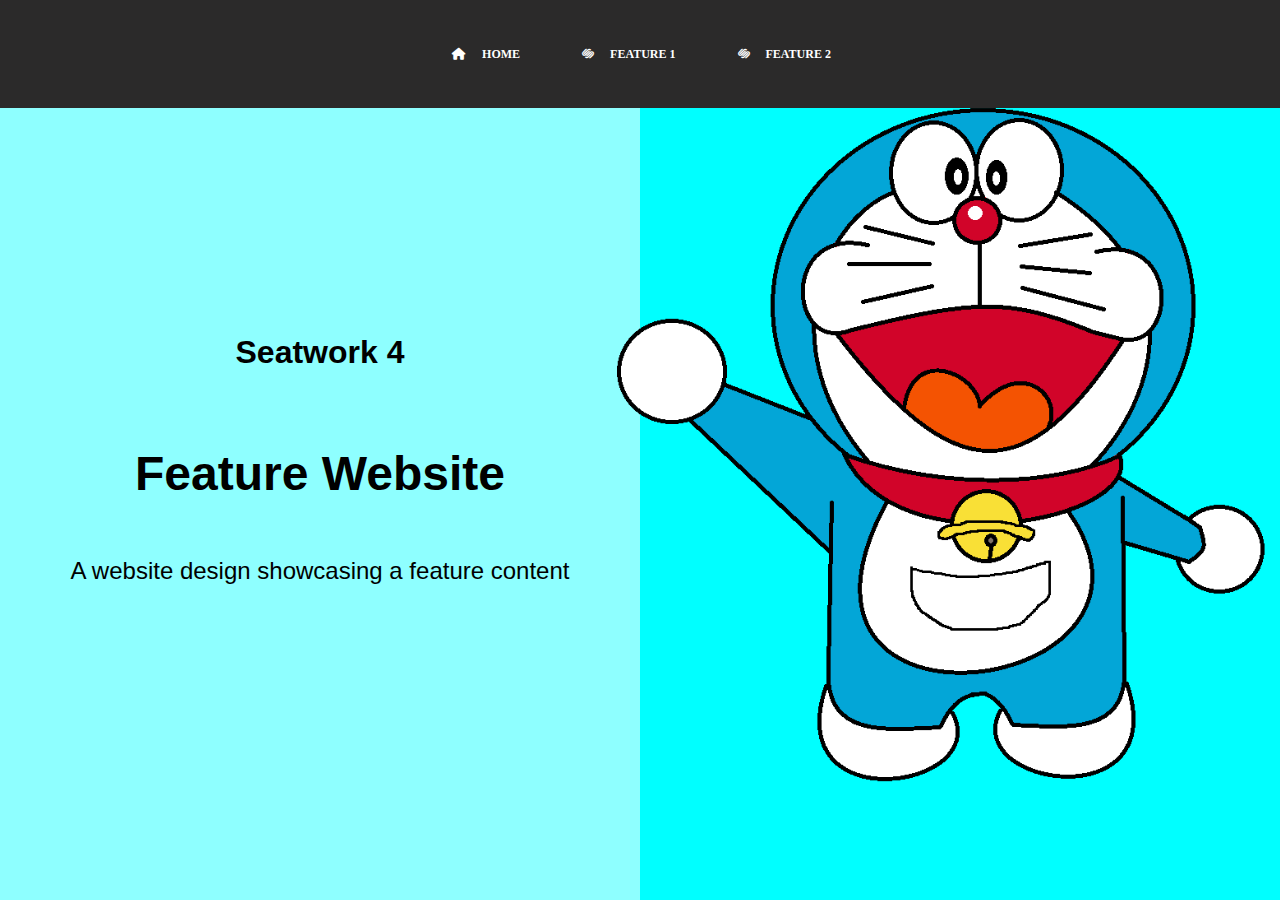
<file: index.html>
<!DOCTYPE html>
<html lang="en">
<head>
    <meta charset="UTF-8">
    <meta name="viewport" content="width=device-width, initial-scale=1.0">
    <title>Document</title>
    <link rel="stylesheet" href="./assets/css/style.css">
    <link rel="stylesheet" href="https://cdnjs.cloudflare.com/ajax/libs/font-awesome/6.5.2/css/all.min.css">

</head>
<body>
    <header class="header">
        <div class="button">   
            <a href="./index.html">
                <button>
                    <i class="fa-solid fa-house"></i>
                    HOME
                </button>
            </a>     
            <a href="./pages/Feature-1/index.html">
                <button>
                    <i class="fa-brands fa-squarespace"></i>
                    FEATURE 1
                </button>
            </a>  
            <a href="./pages/Feature-2/index.html">
                <button>
                    <i class="fa-brands fa-squarespace"></i>
                    FEATURE 2
                </button>
            </a>  
        </div>
    </header>
    <section class="section">
        <div class="container1">
            <h4>Seatwork 4</h4>
            <h1>Feature Website</h1>
            <p>A website design showcasing a feature content</p>
        </div>
        <div class="container2">
            <img src="./assets/img/doraemon-drawing-deviantart-clip-art-doraemon-cd284ba4c190a69866900760418be46e.png" alt="">
        </div>
    </section>
</body>
</html>
</file>
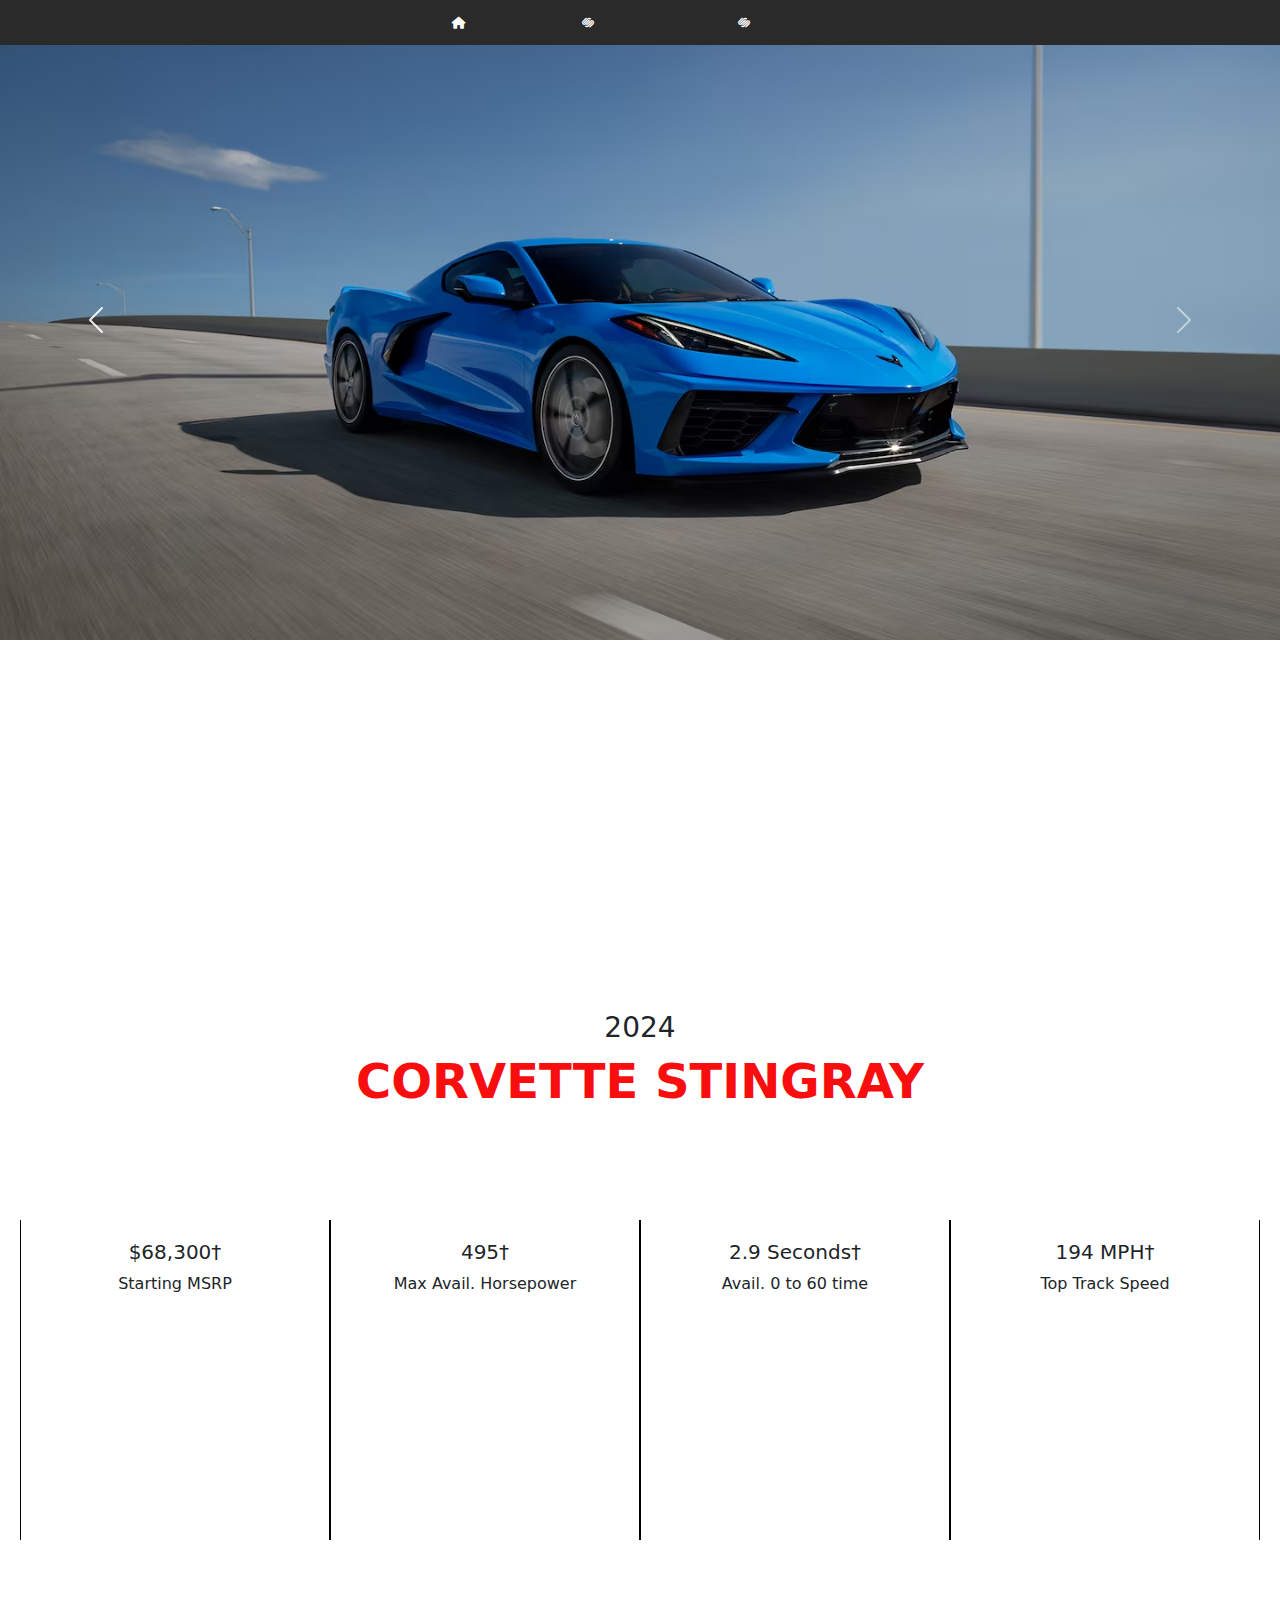
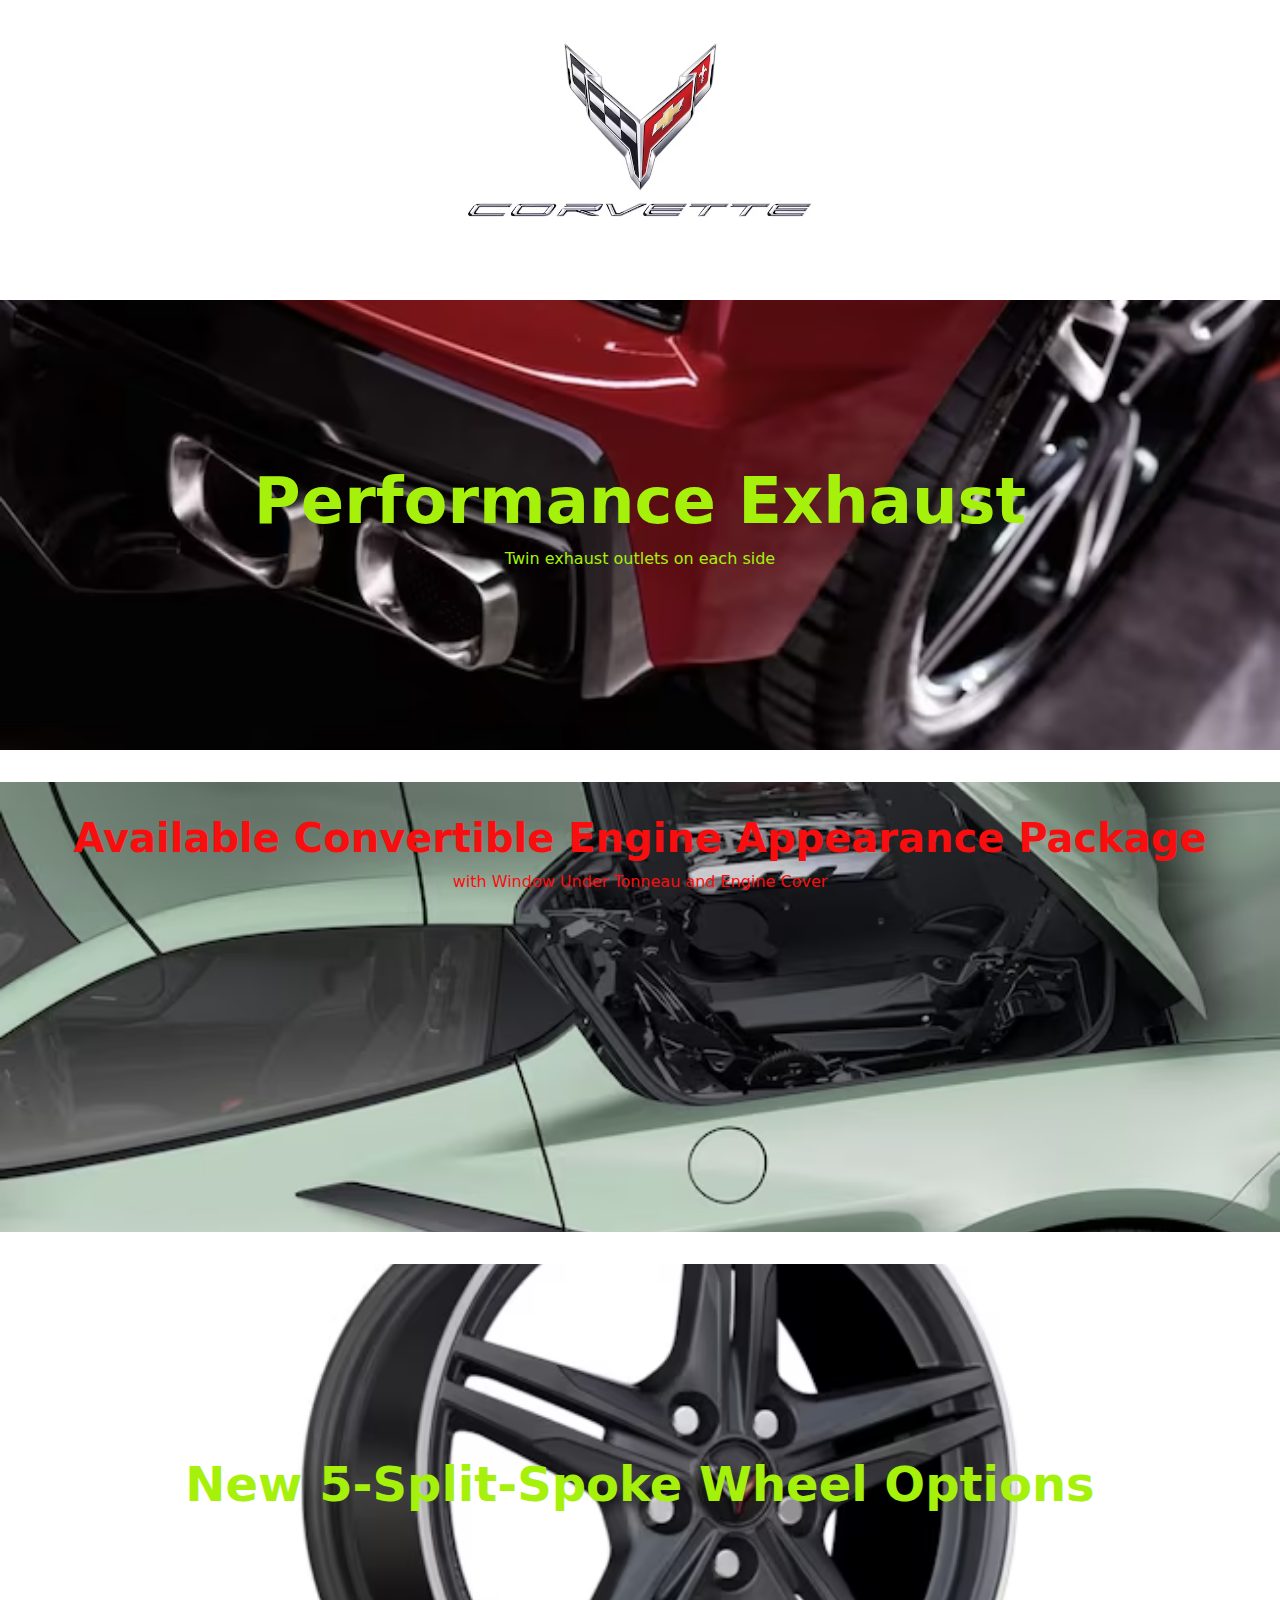
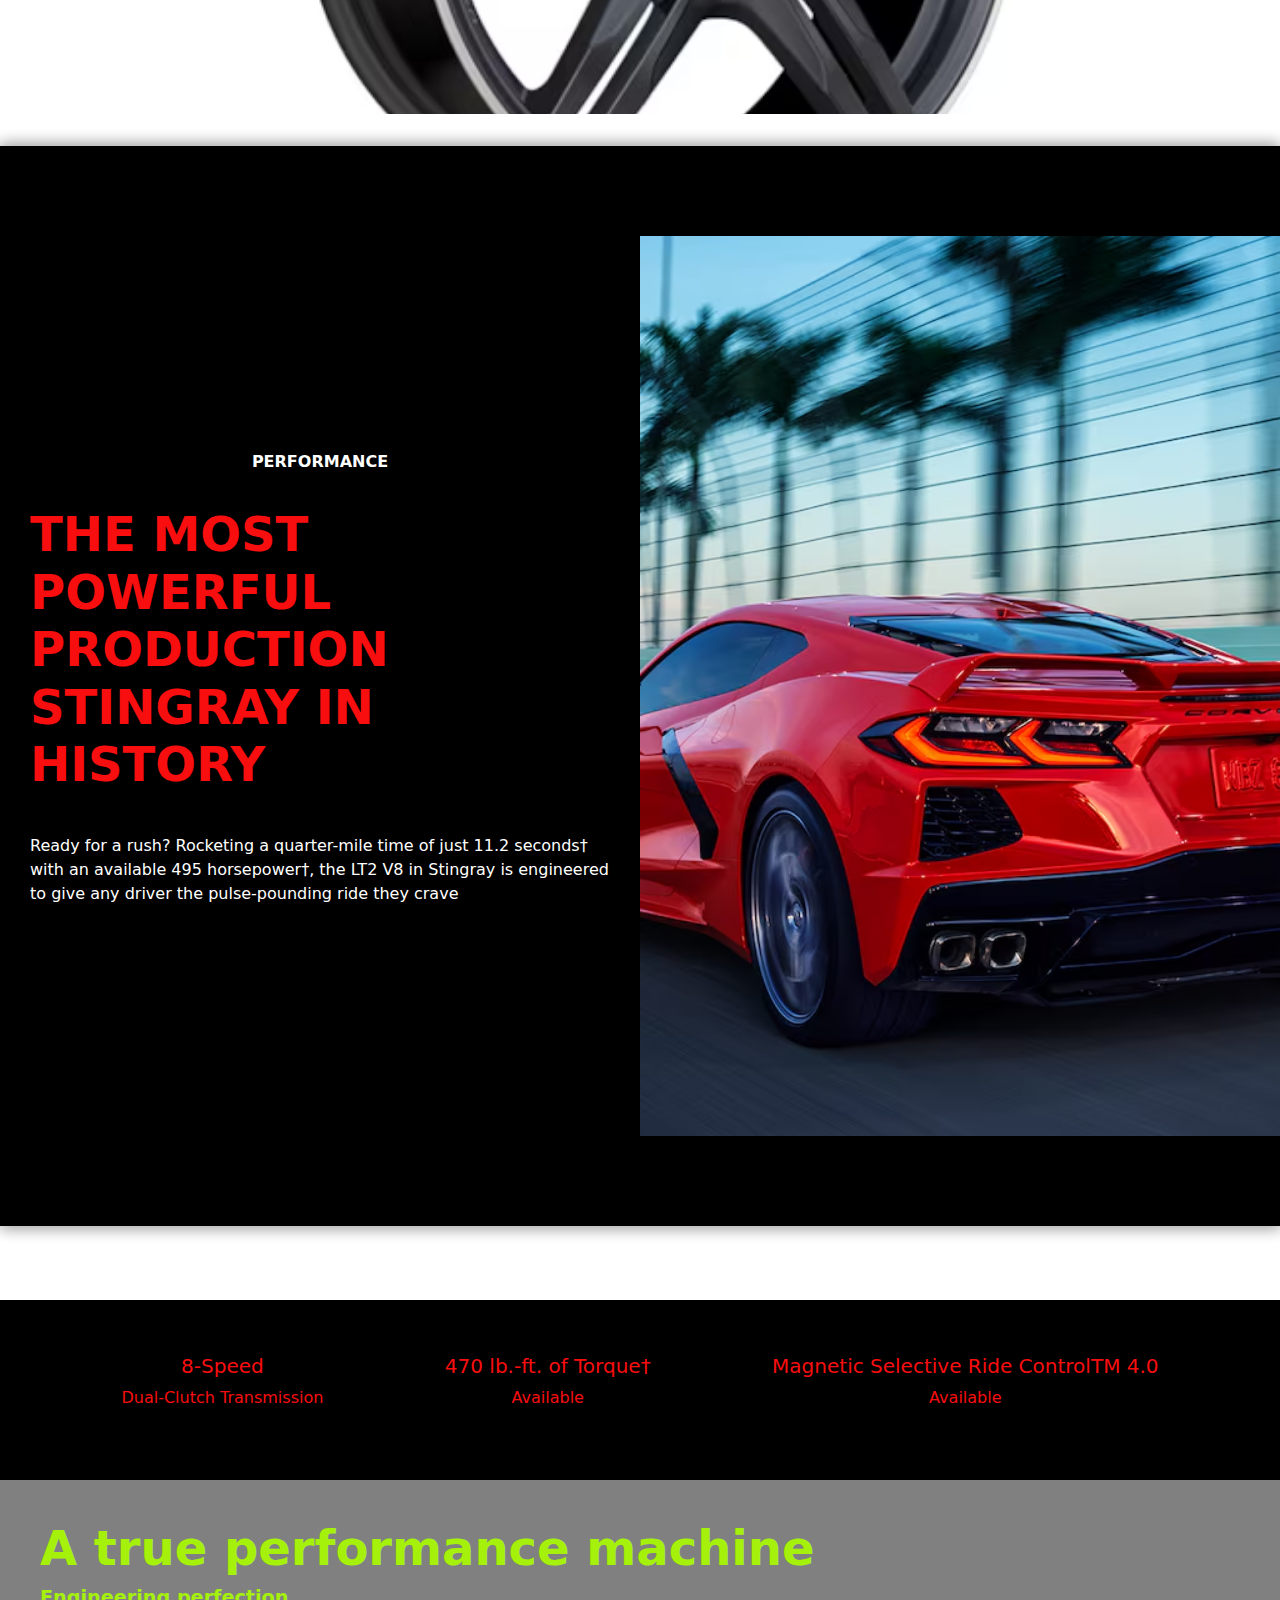
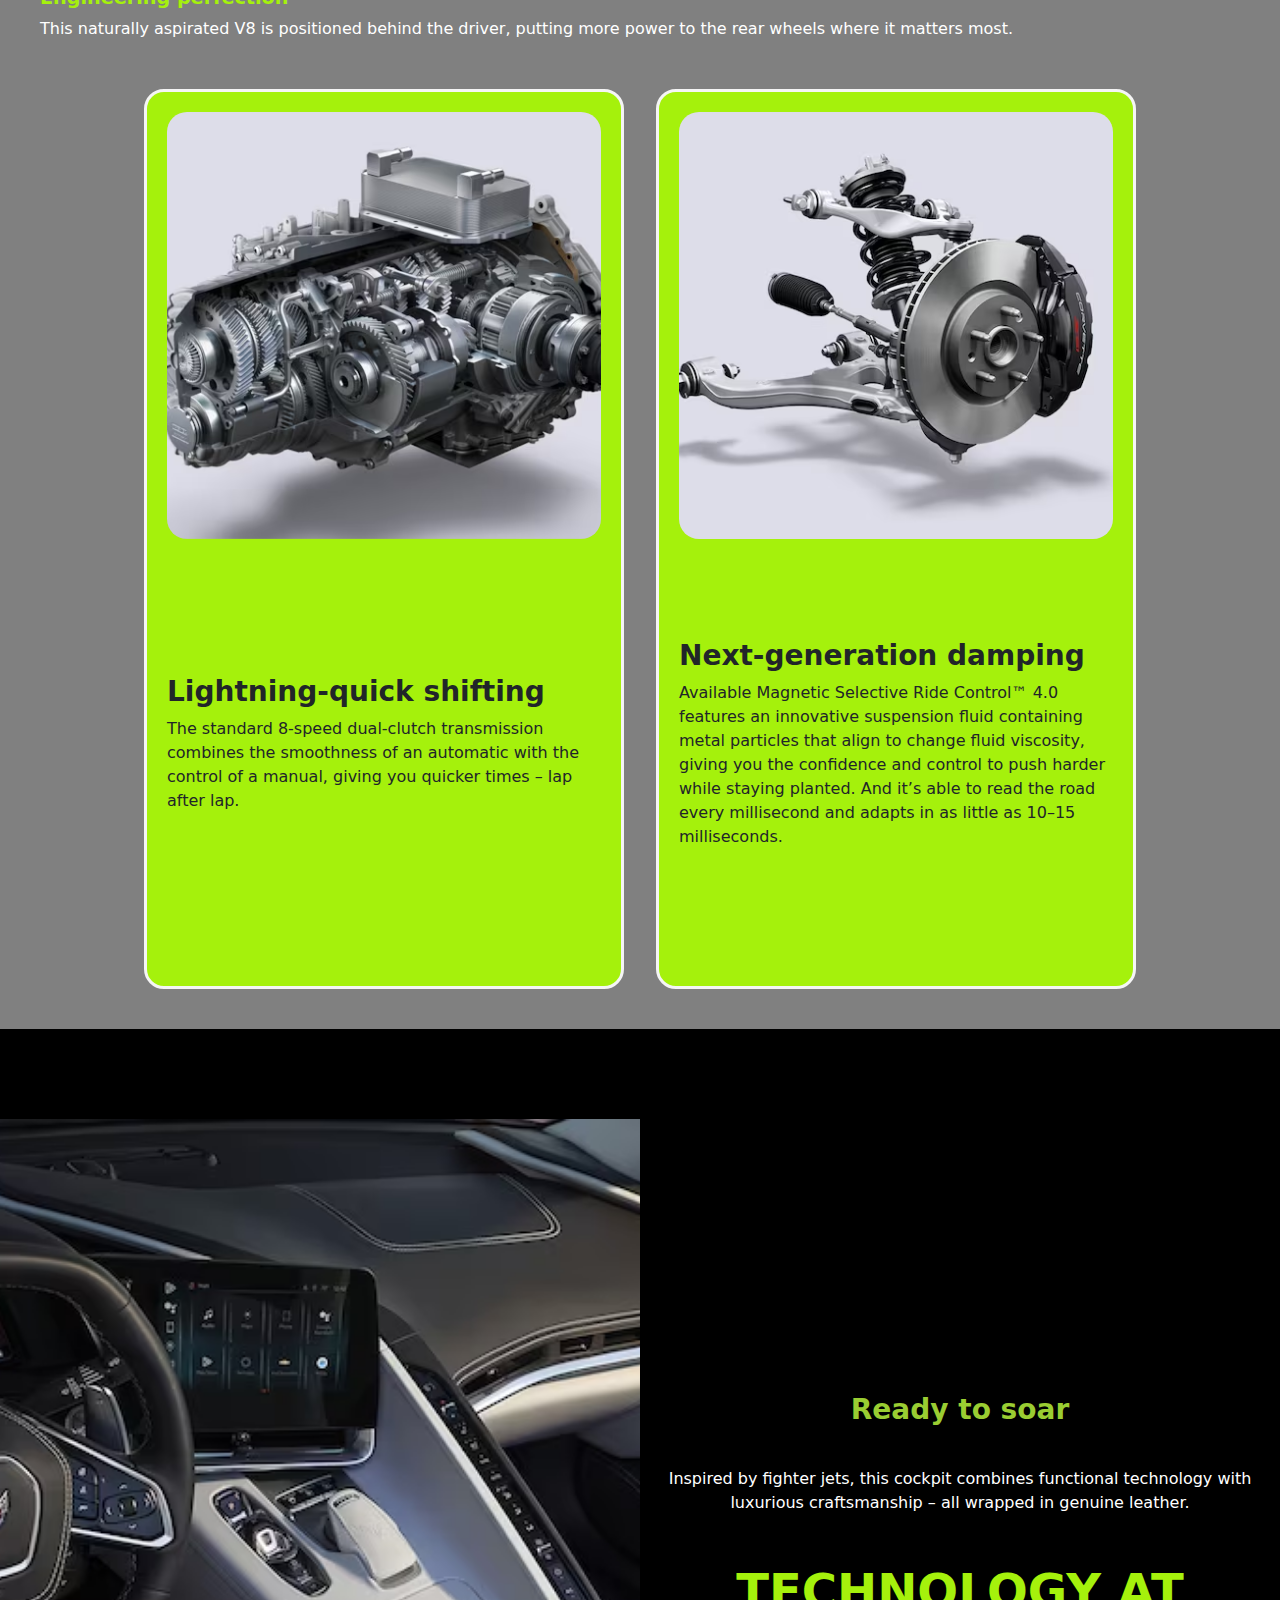
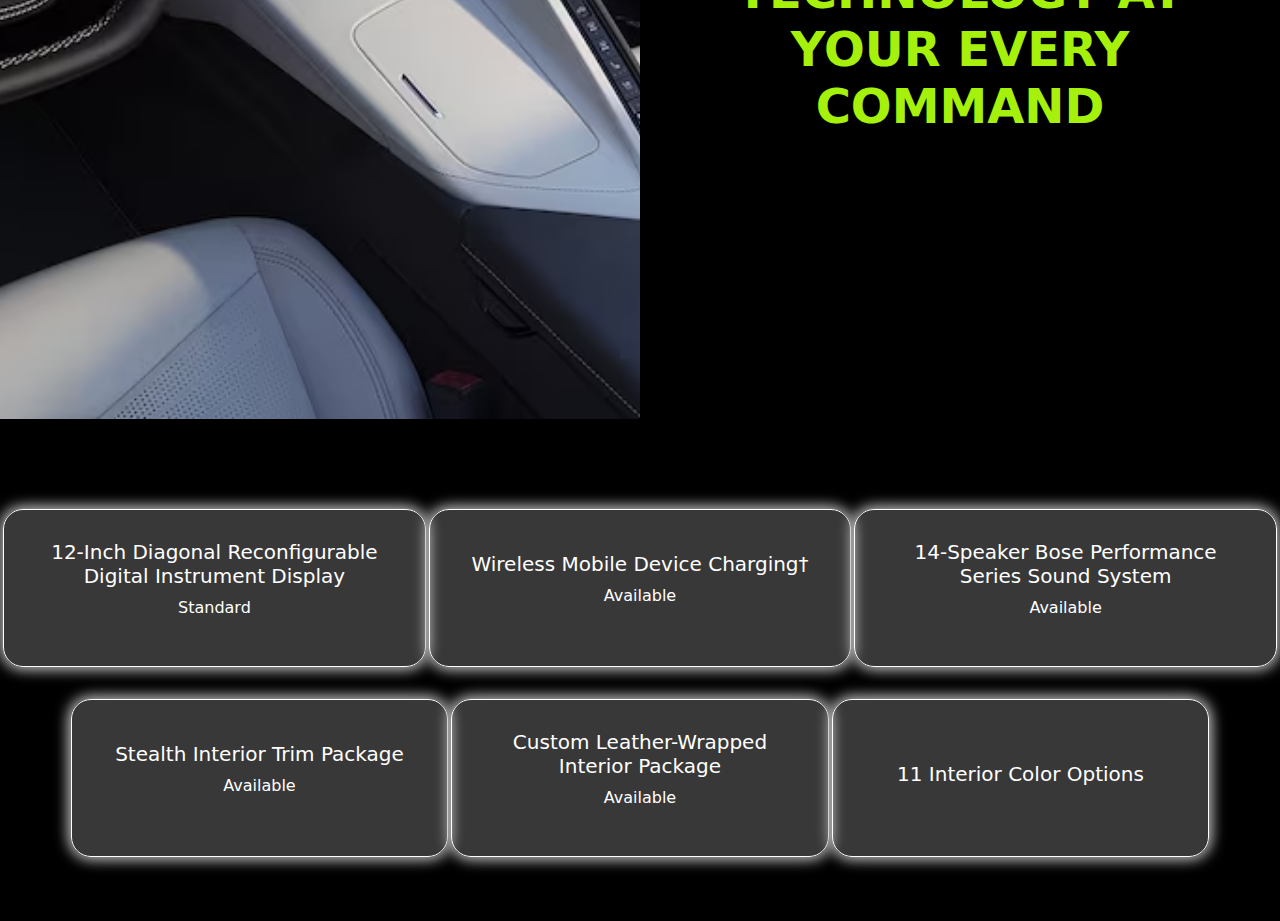
<file: pages/Feature-1/index.html>
<!DOCTYPE html>
<html lang="en">
<head>
    <meta charset="UTF-8">
    <meta name="viewport" content="width=device-width, initial-scale=1.0">
    <title>Document</title>
    <link rel="stylesheet" href="./assets/css/style.css">
    <link rel="stylesheet" href="https://cdnjs.cloudflare.com/ajax/libs/font-awesome/6.5.2/css/all.min.css">
    <link href="https://cdn.jsdelivr.net/npm/bootstrap@5.3.3/dist/css/bootstrap.min.css" rel="stylesheet" integrity="sha384-QWTKZyjpPEjISv5WaRU9OFeRpok6YctnYmDr5pNlyT2bRjXh0JMhjY6hW+ALEwIH" crossorigin="anonymous">
    <script src="https://cdn.jsdelivr.net/npm/bootstrap@5.3.3/dist/js/bootstrap.bundle.min.js" integrity="sha384-YvpcrYf0tY3lHB60NNkmXc5s9fDVZLESaAA55NDzOxhy9GkcIdslK1eN7N6jIeHz" crossorigin="anonymous"></script>

</head>
<body>
    <header class="header">
        <div class="button">   
            <a href="../../index.html">
                <button>
                    <i class="fa-solid fa-house"></i>
                    HOME
                </button>
            </a>     
            <a href="../Feature-1/index.html">
                <button>
                    <i class="fa-brands fa-squarespace"></i>
                    FEATURE 1
                </button>
            </a>  
            <a href="../Feature-2/index.html">
                <button>
                    <i class="fa-brands fa-squarespace"></i>
                    FEATURE 2
                </button>
            </a>  
        </div>
    </header>
    <section class="section-top">
        <div id="carouselExampleRide" class="carousel slide" data-bs-ride="true">
            <div class="carousel-inner">
              <div class="carousel-item active">
                <img src="./assets/img/2024-stingray-design-1.avif" class="d-block w-100" alt="...">
              </div>
              <div class="carousel-item">
                <img src="./assets/img/2024-stingray-performance.avif" class="d-block w-100" alt="...">
              </div>
            </div>
            <button class="carousel-control-prev" type="button" data-bs-target="#carouselExampleRide" data-bs-slide="prev">
              <span class="carousel-control-prev-icon" aria-hidden="true"></span>
              <span class="visually-hidden">Previous</span>
            </button>
            <button class="carousel-control-next" type="button" data-bs-target="#carouselExampleRide" data-bs-slide="next">
              <span class="carousel-control-next-icon" aria-hidden="true"></span>
              <span class="visually-hidden">Next</span>
            </button>
          </div>
    </section>
    <section class="section-middle">
        <div class="container1">
            <h3>2024</h3>
            <h1>CORVETTE STINGRAY</h1>
        </div>
        <div class="container2">
            <div class="holder">
                <h5>$68,300†</h5>
                <p>Starting MSRP</p>
            </div>
            <div class="holder">
                <h5>495†</h5>
                <p>Max Avail. Horsepower</p>
            </div>
            <div class="holder">
                <h5>2.9 Seconds†</h5>
                <p>Avail. 0 to 60 time</p>
            </div>
            <div class="holder">
                <h5>194 MPH†</h5>
                <p>Top Track Speed</p>
            </div>  
        </div>
        <div class="logo">
            <img src="./assets/img/corvette-experience-03.avif" alt="">
        </div> 
        <div class="container3">
            <h1>Performance Exhaust</h1>
            <p>Twin exhaust outlets on each side</p>
        </div>
        <div class="container4">
            <h1>Available Convertible Engine Appearance Package</h1>
            <p>with Window Under Tonneau and Engine Cover</p>
        </div>
        <div class="container5">
            <h1>New 5-Split-Spoke Wheel Options</h1>
        </div>
        <div class="container6">
            <div class="left">
                <b>PERFORMANCE</b>
                <h1>THE MOST POWERFUL PRODUCTION STINGRAY IN HISTORY</h1>
                <p>Ready for a rush? Rocketing a quarter-mile time of just 11.2 seconds† with an available 495 horsepower†, the LT2 V8 in Stingray is engineered to give any driver the pulse-pounding ride they crave</p>
            </div>
            <div class="right">
            </div>
            </div>
    </section>
    <section class="section-bottom">
        <div class="container1">
            <div class="holder">
                <h5>8-Speed </h5>
                <p>Dual-Clutch Transmission</p>
            </div>
            <div class="holder">
                <h5>470 lb.-ft. of Torque† </h5>
                <p>Available</p>
            </div>
            <div class="holder">
                <h5>Magnetic Selective Ride ControlTM 4.0</h5>
                <p>Available</p>
            </div>
        </div>
        <div class="holder">
            <div class="sub-container">
                <h3>A true performance machine</h3>
                <h5>Engineering perfection</h5>
                <p> This naturally aspirated V8 is positioned behind the driver, putting more power to the rear wheels where it matters most.</p>
            </div>
            <div class="container1">
            <div class="container2">
                <div class="start">
                </div>
                <div class="bottom">
                    <h3>Lightning-quick shifting</h3>
                    <p>The standard 8-speed dual-clutch transmission combines the smoothness of an automatic with the control of a manual, giving you quicker times – lap after lap.</p>
                </div>
            </div>
            <div class="container3">
                <div class="start">
                </div>
                <div class="bottom">
                    <h3>Next-generation damping</h3>
                    <p>Available Magnetic Selective Ride Control™ 4.0 features an innovative suspension fluid containing metal particles that align to change fluid viscosity, giving you the confidence and control to push harder while staying planted. And it’s able to read the road every millisecond and adapts in as little as 10–15 milliseconds.</p>
                </div>
            </div>
        </div>
        </div>
        <div class="container4">
            <div class="top">
                <div class="left">    
                </div>
                <div class="right">
                    <h3>Ready to soar</h3>
                    <p>Inspired by fighter jets, this cockpit combines functional technology with luxurious craftsmanship – all wrapped in genuine leather.</p>
                    <h2>TECHNOLOGY AT YOUR EVERY COMMAND</h2>
                </div>
            </div>
            <div class="bottom">
                <div class="holder">
                    <h5>12-Inch Diagonal Reconfigurable Digital Instrument Display</h5>
                    <p>Standard</p>
                </div>
                <div class="holder">
                    <h5>Wireless Mobile Device Charging†</h5>
                    <p>Available</p>
                </div>
                <div class="holder">
                    <h5>14-Speaker Bose Performance Series Sound System</h5>
                    <p>Available</p>
                </div>
            </div>
            <div class="bottom">
                <div class="holder">
                    <h5>Stealth Interior Trim Package</h5>
                    <p>Available</p>
                </div>
                <div class="holder">
                    <h5>Custom Leather-Wrapped Interior Package</h5>
                    <p>Available</p>
                </div>
                <div class="holder">
                    <h5>11 Interior Color Options</h5>
                </div>
            </div>
        </div>

    </section>
</body>
</html>
</file>
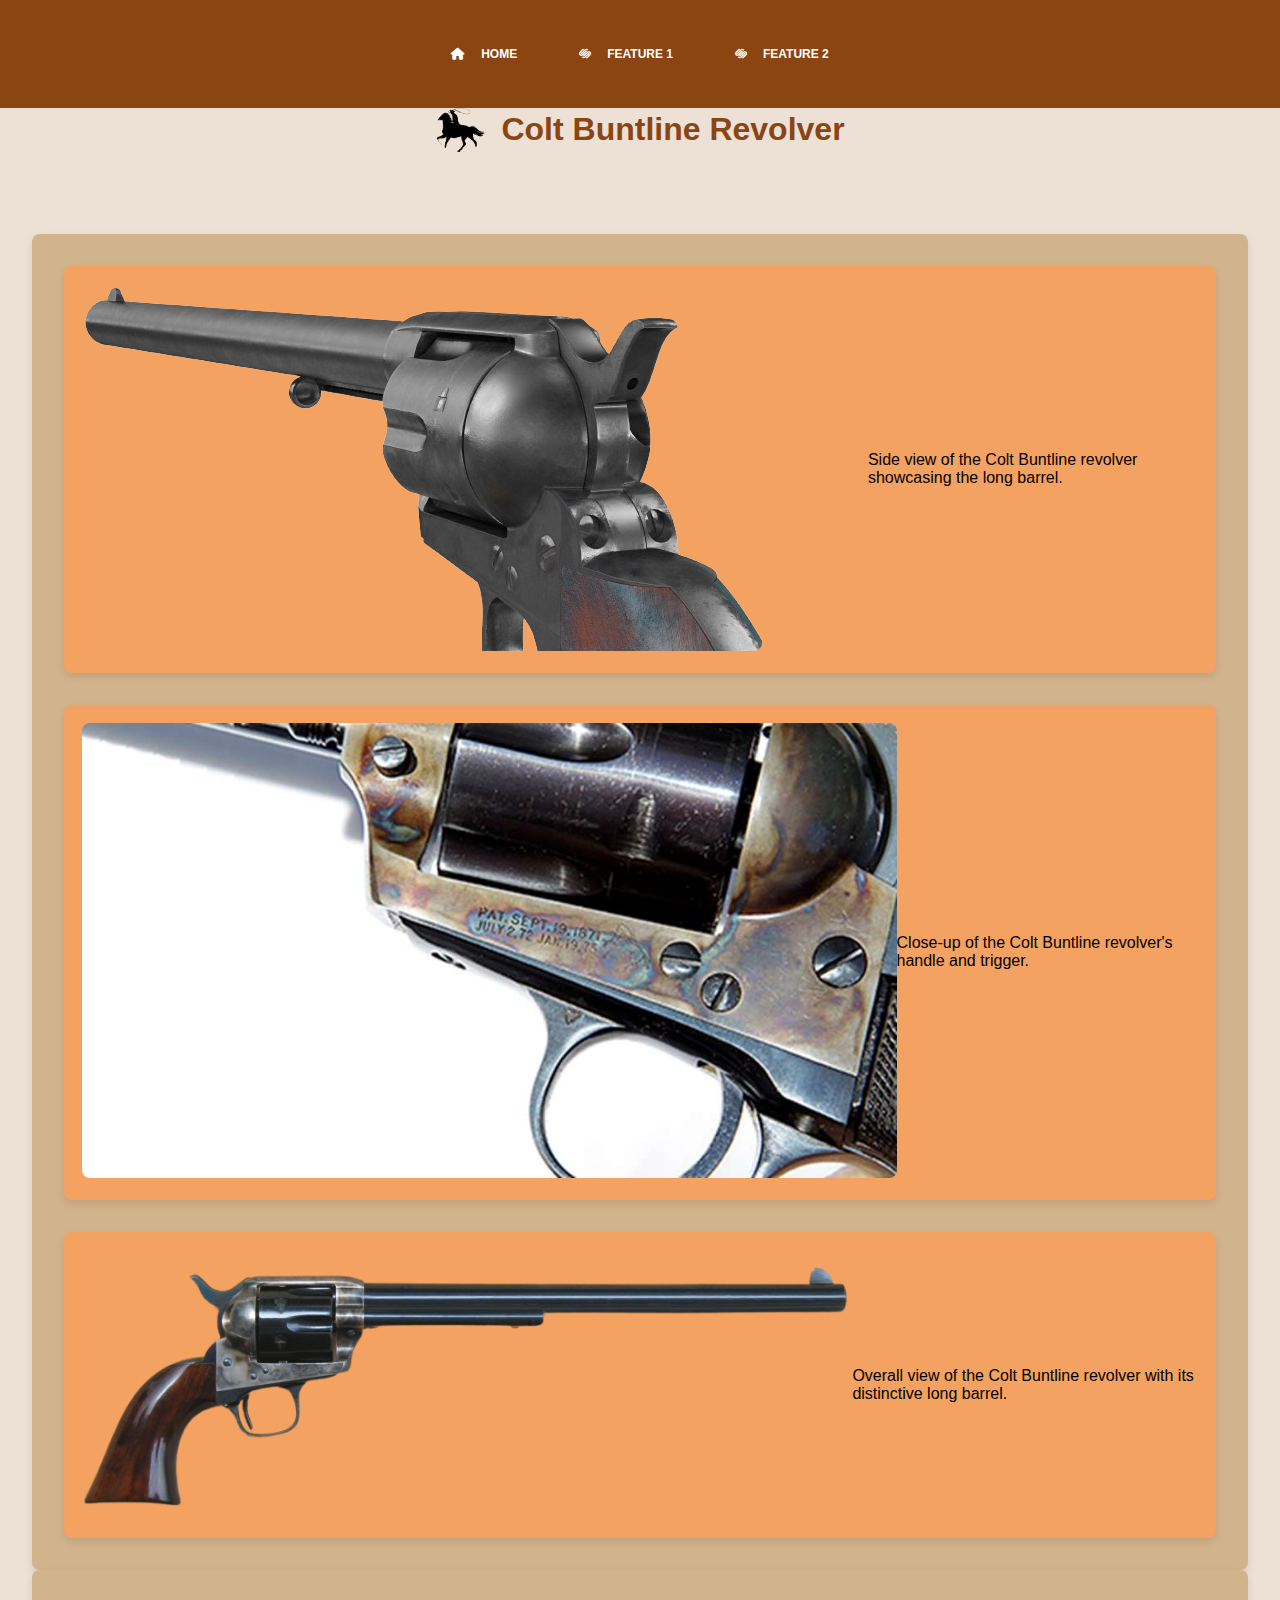
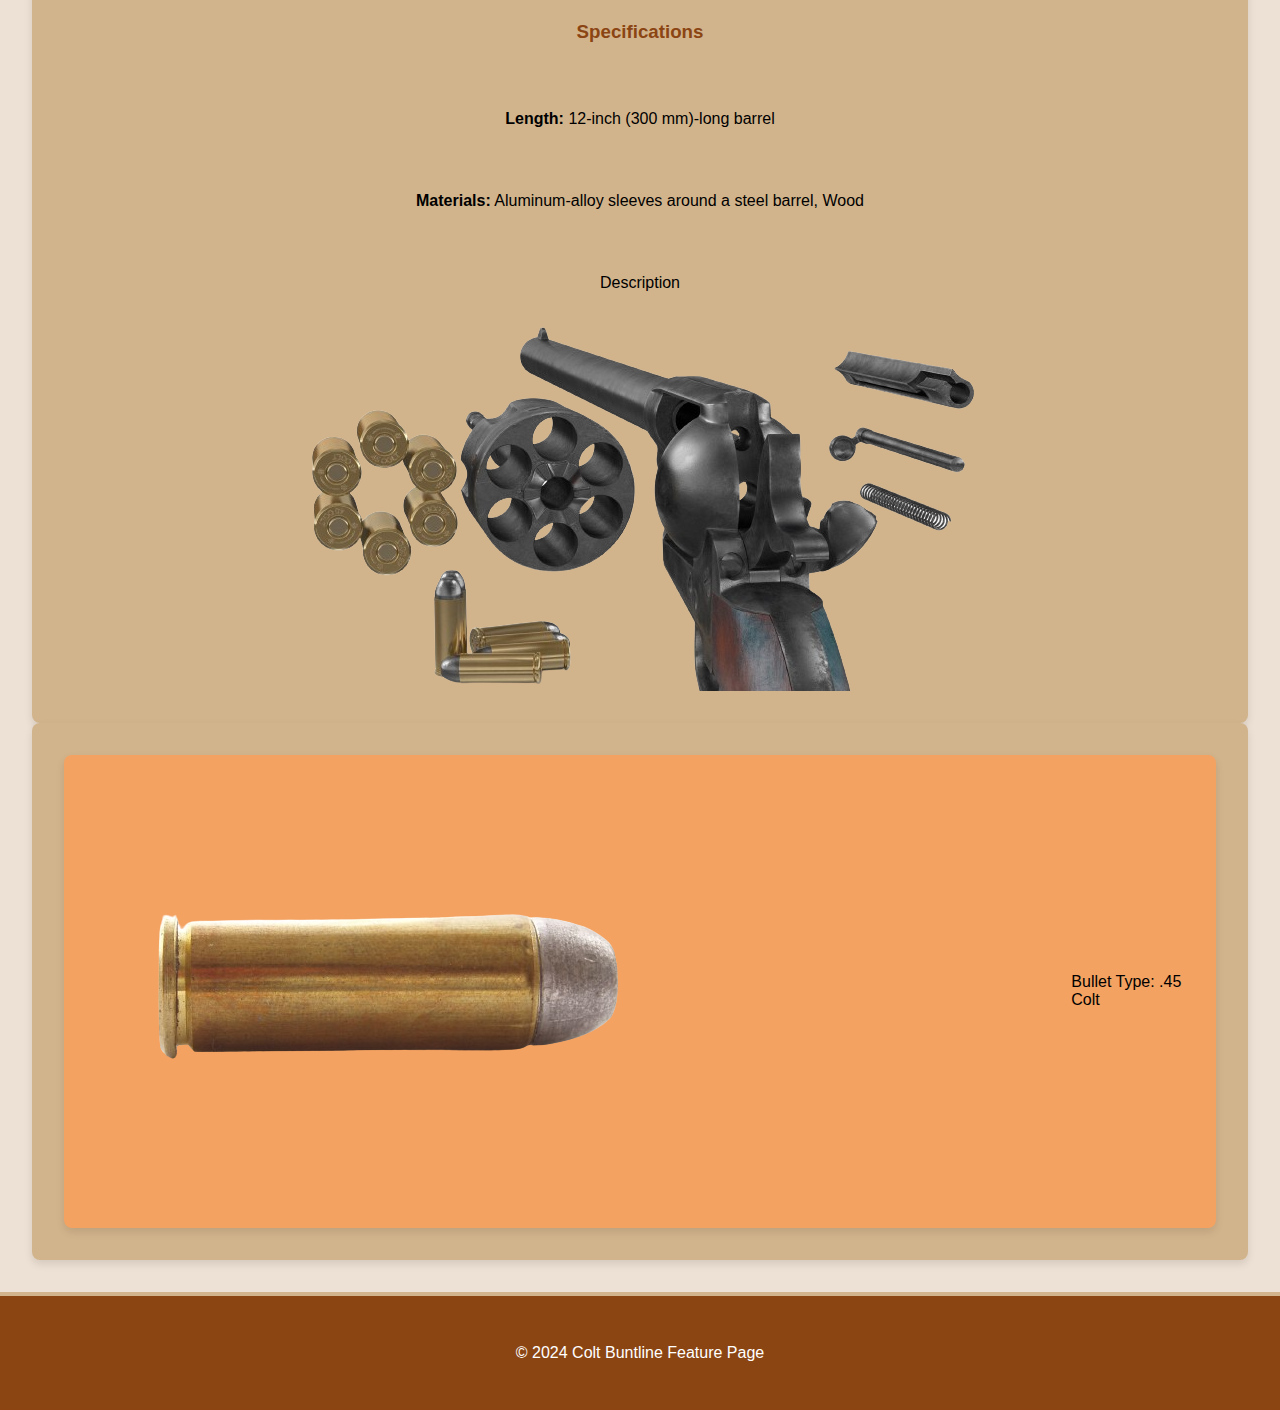
<file: pages/Feature-2/index.html>
<!DOCTYPE html>
<html lang="en">
<head>
    <meta charset="UTF-8">
    <meta name="viewport" content="width=device-width, initial-scale=1.0">
    <title>Colt Buntline Feature Page</title>
    <link rel="stylesheet" href="./assets/css/style.css">
    <link rel="stylesheet" href="https://cdnjs.cloudflare.com/ajax/libs/font-awesome/6.5.2/css/all.min.css">
</head>
<body>
    <header class="header">
        <div class="button">   
            <a href="../../index.html">
                <button>
                    <i class="fa-solid fa-house"></i>
                    HOME
                </button>
            </a>     
            <a href="../Feature-1/index.html">
                <button>
                    <i class="fa-brands fa-squarespace"></i>
                    FEATURE 1
                </button>
            </a>  
            <a href="../Feature-2/index.html">
                <button>
                    <i class="fa-brands fa-squarespace"></i>
                    FEATURE 2
                </button>
            </a>  
        </div>
    </header>
    <div class="title-container">
        <img src="./assets/img/pngwing.com (12).png" alt="Icon">
        <h1>Colt Buntline Revolver</h1>
    </div>

    <main>
        <section class="details">
            <div class="angles">
                <div class="angle-container angle1">
                    <div class="hover-text"></div>
                    <div class="image-container">
                        <img src="./assets/img/1vpfimzx-removebg-preview.png" alt="Colt Buntline Angle 1">
                    </div>
                    <div class="description-container">
                        <p>Side view of the Colt Buntline revolver showcasing the long barrel.</p>
                    </div>
                </div>
                <div class="angle-container angle2">
                    <div class="hover-text"></div>
                    <div class="image-container">
                        <img src="./assets/img/img_8032_2.jpg" alt="Colt Buntline Angle 2">
                    </div>
                    <div class="description-container">
                        <p>Close-up of the Colt Buntline revolver's handle and trigger.</p>
                    </div>
                </div>
                <div class="angle-container angle3">
                    <div class="hover-text"></div>
                    <div class="image-container">
                        <img src="./assets/img//Buntline-removebg-preview.png" alt="Colt Buntline Angle 3">
                    </div>
                    <div class="description-container">
                        <p>Overall view of the Colt Buntline revolver with its distinctive long barrel.</p>
                    </div>
                </div>
            </div>

            <div class="specifications">
                <h3>Specifications</h3>
                <p><strong>Length:</strong> 12-inch (300 mm)-long barrel</p>
                <p><strong>Materials:</strong> Aluminum-alloy sleeves around a steel barrel, Wood</p>
                <div class="materials">
                    <p>Description</p>
                    <img src="./assets/img/x9ftxwv2-removebg-preview.png" alt="Materials used in Colt Buntline">
                </div>
            </div>

            <div class="bullets">
                <div class="bullet-container bullet1">
                     <div class="image-container">
                        <img src="./assets/img/45_Colt_-_1-removebg-preview.png" alt="Colt Buntline Bullets">
                        <img class="hover-image" src="./assets/img/main-qimg-489f5f5cd7cb712dcc29a14261c79736-lq-removebg-preview.png" alt="Colt Buntline Bullets">
                    </div>
                    <div class="description-container">
                        <p>Bullet Type: .45 Colt</p>
                    </div>
                </div>
                
                </div>
            </div>
            
        </section>
    </main>

    <footer>
        <p>&copy; 2024 Colt Buntline Feature Page</p>
    </footer>
</body>
</html>
</file>
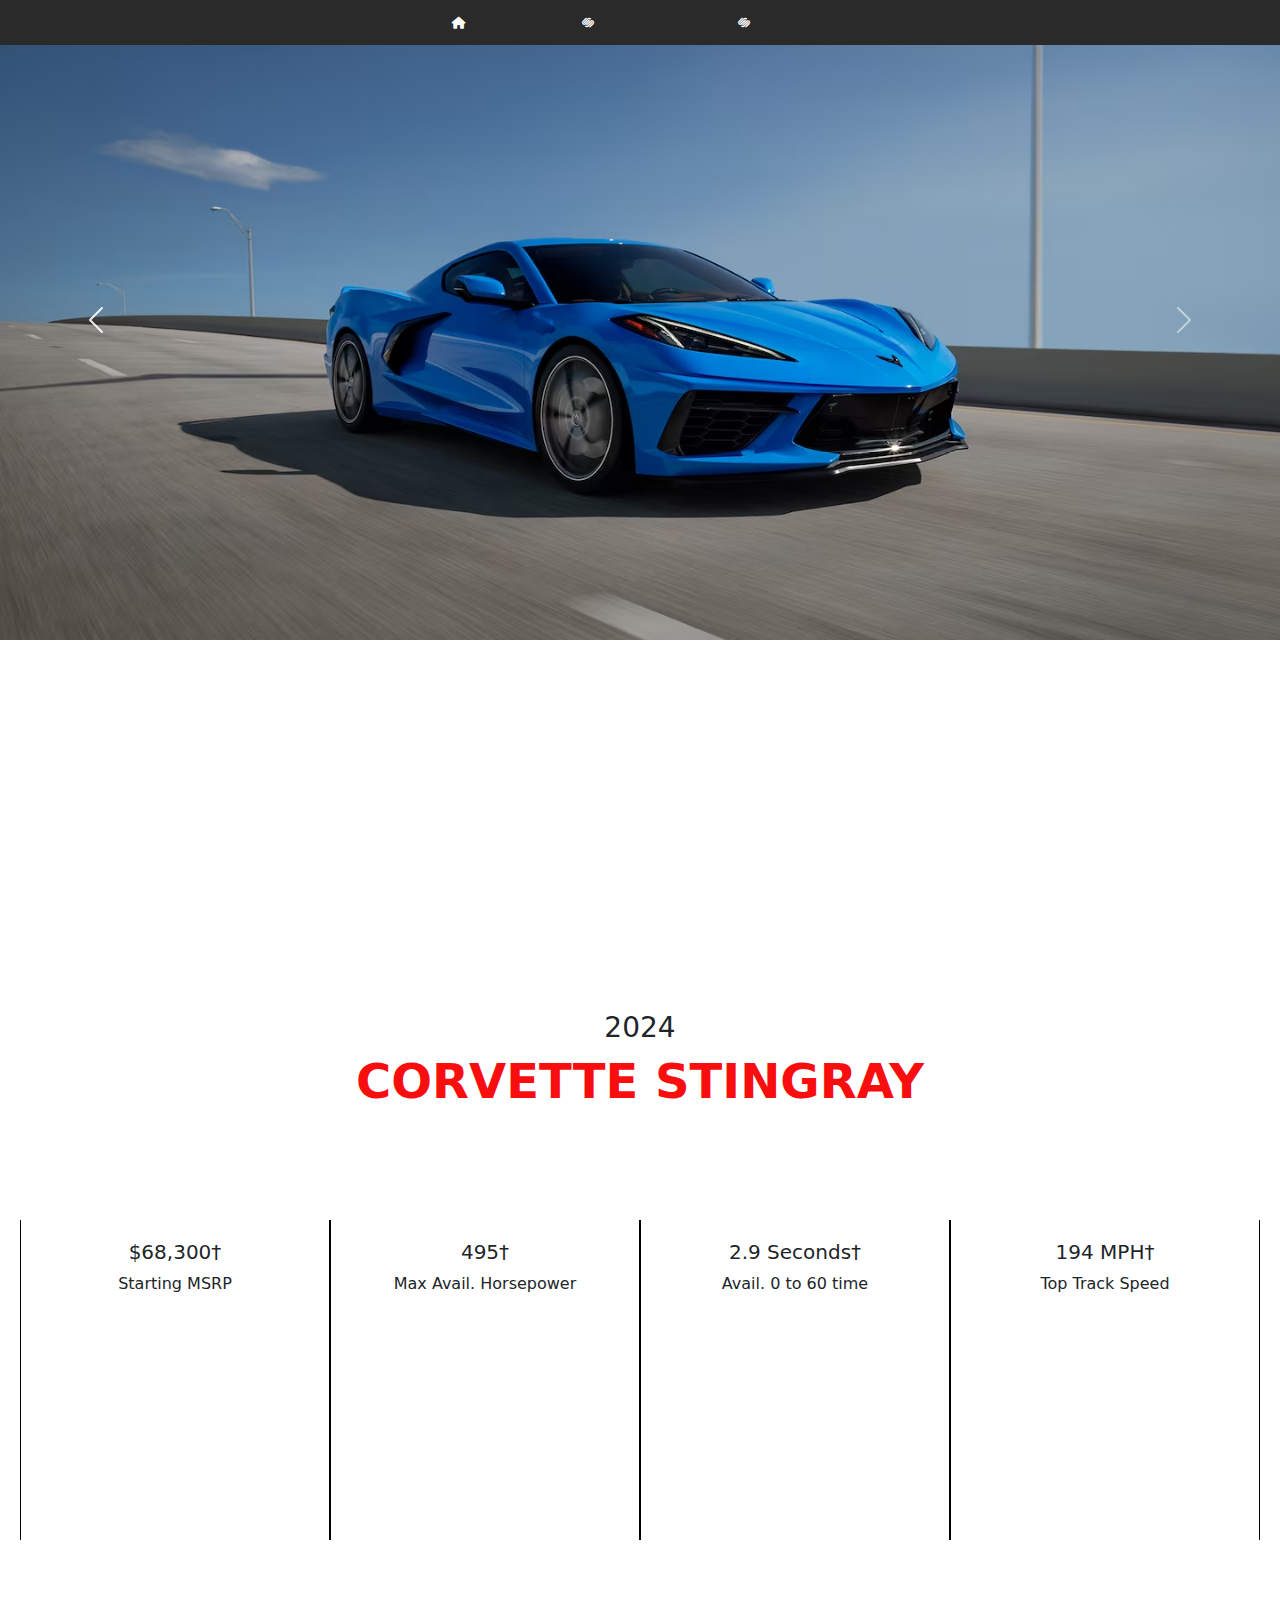
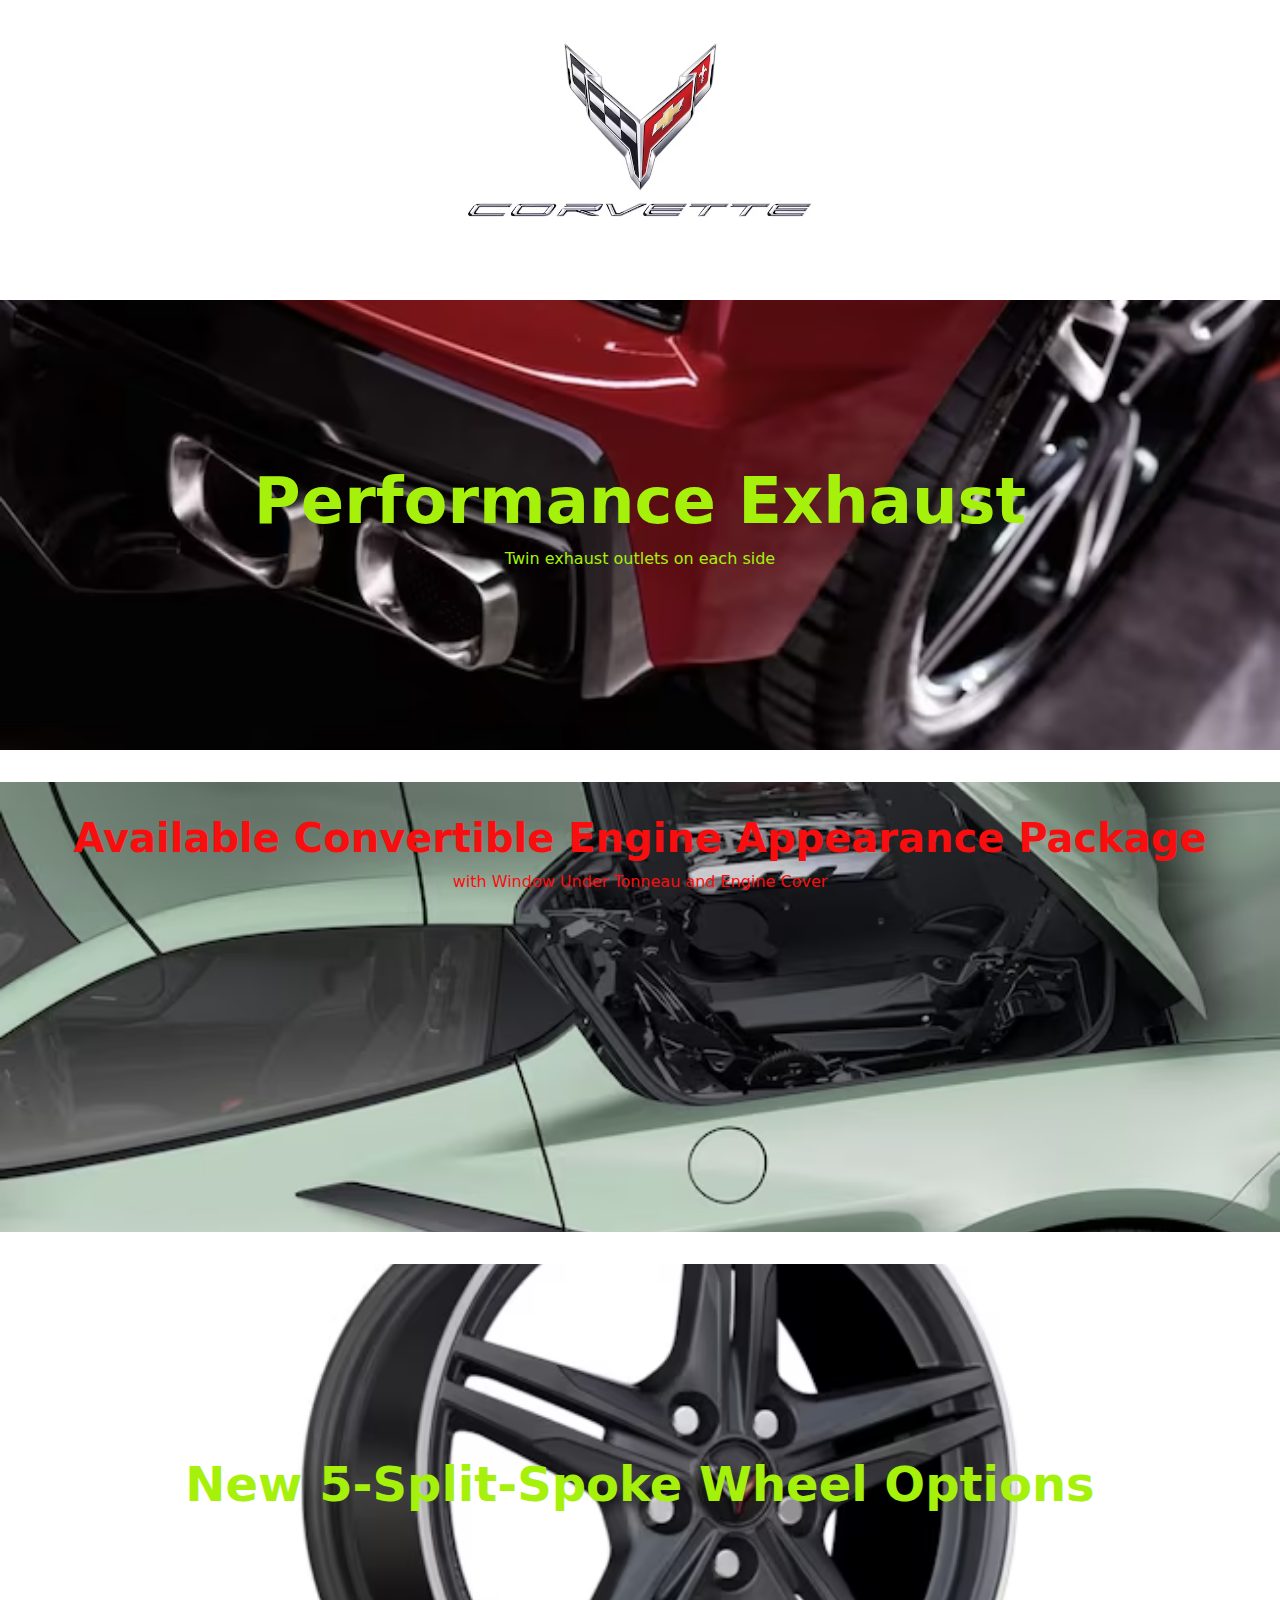
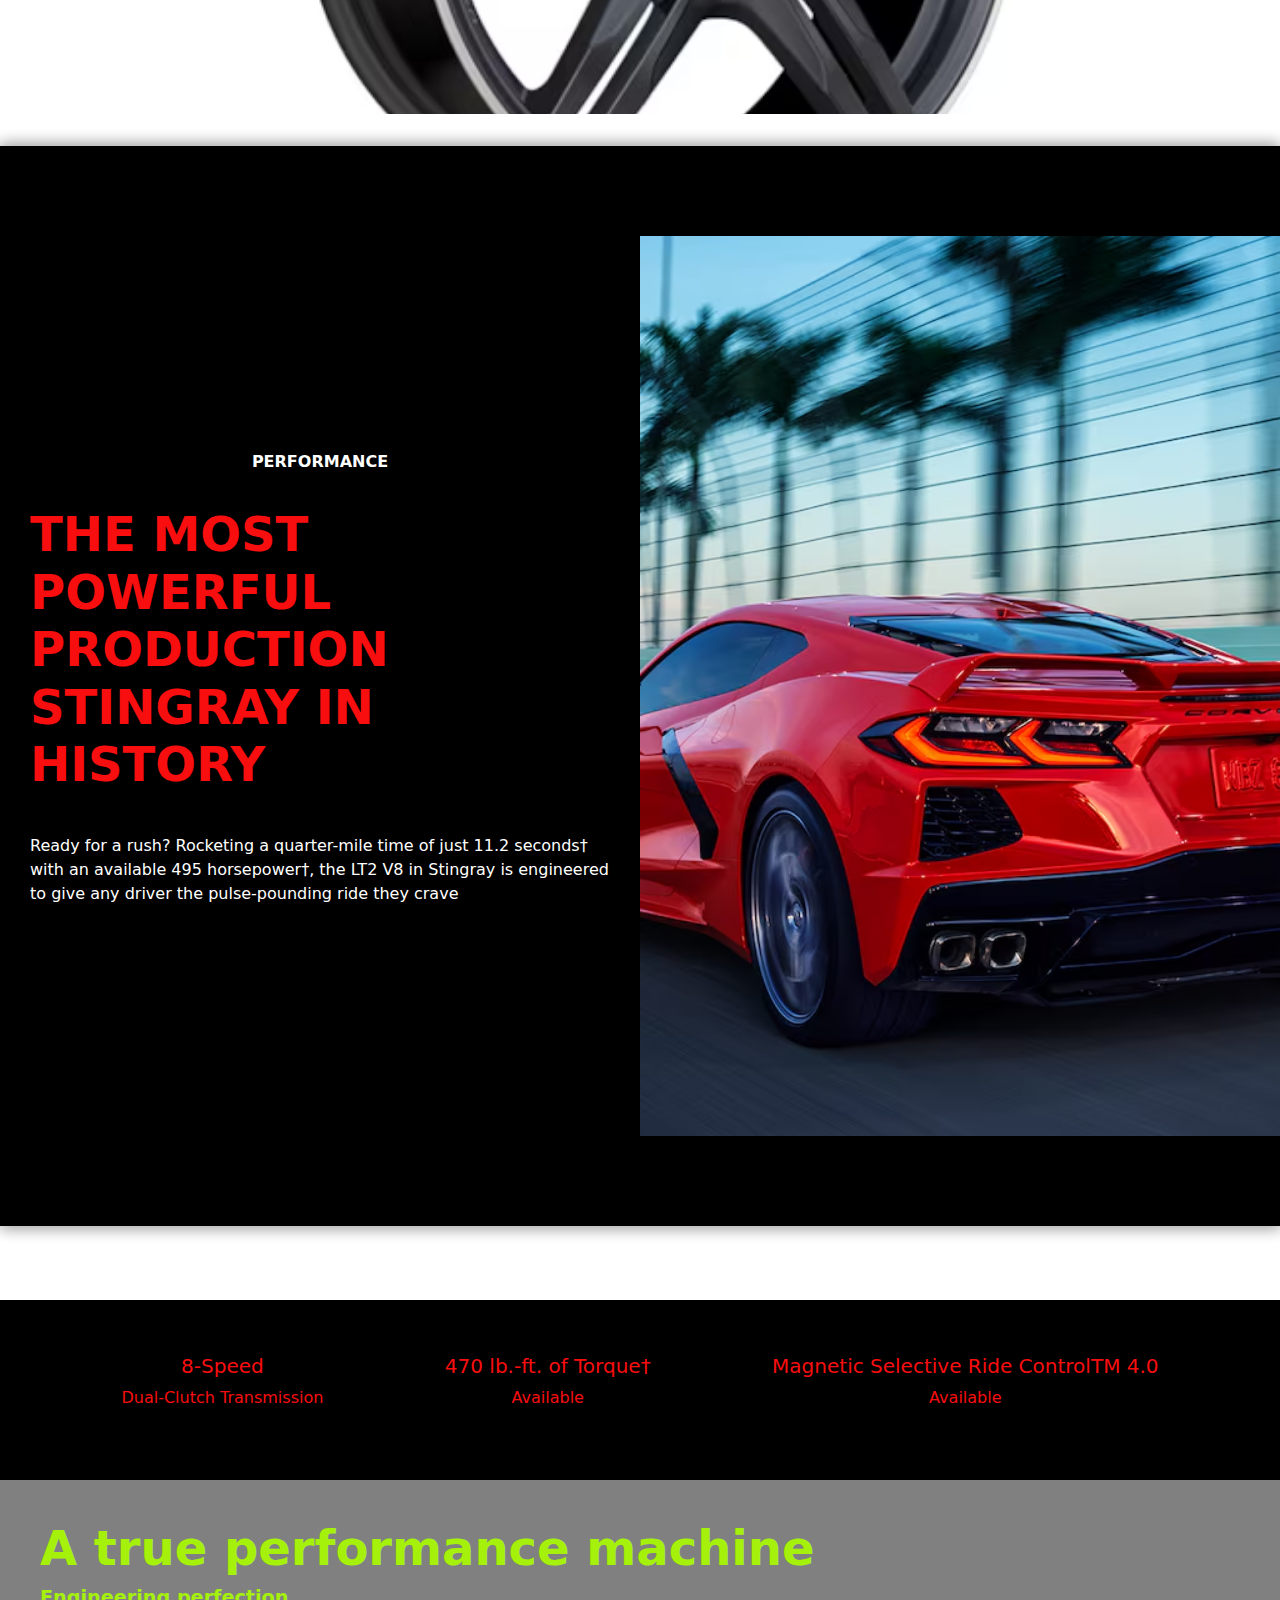
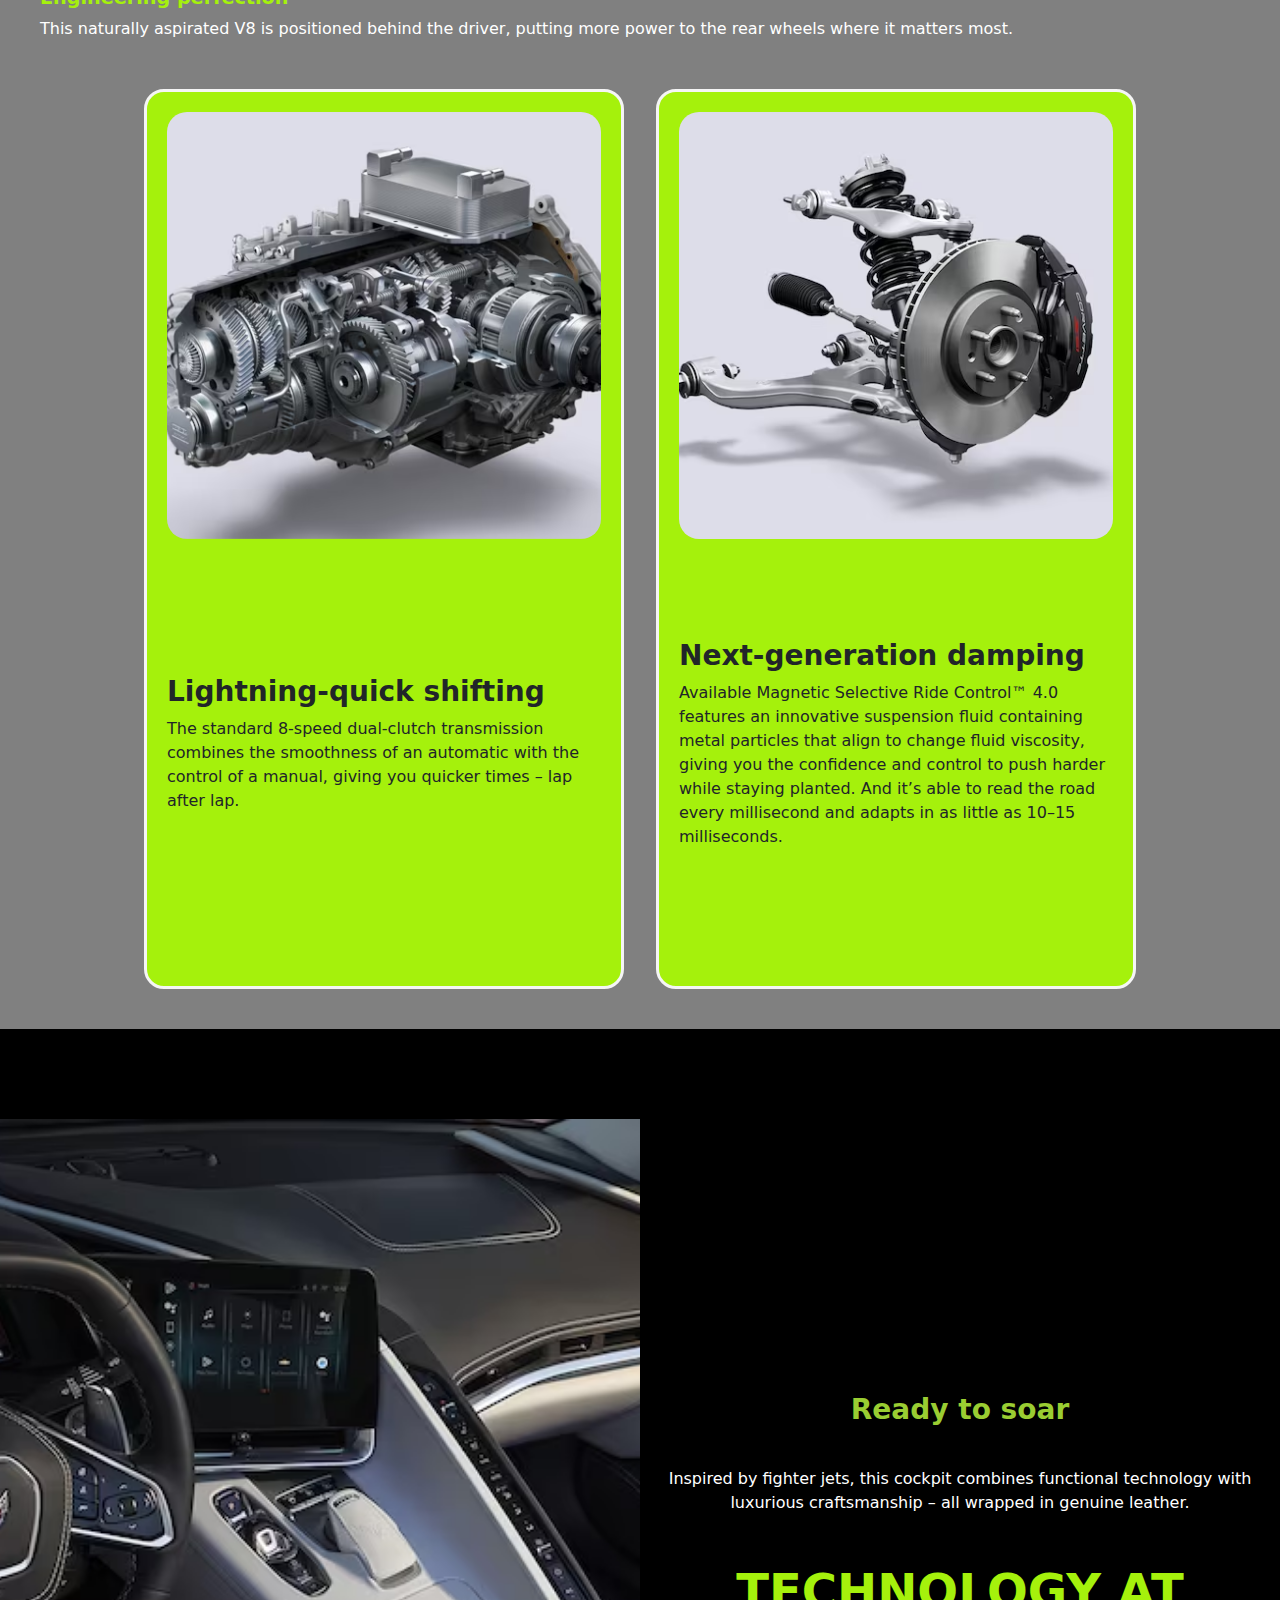
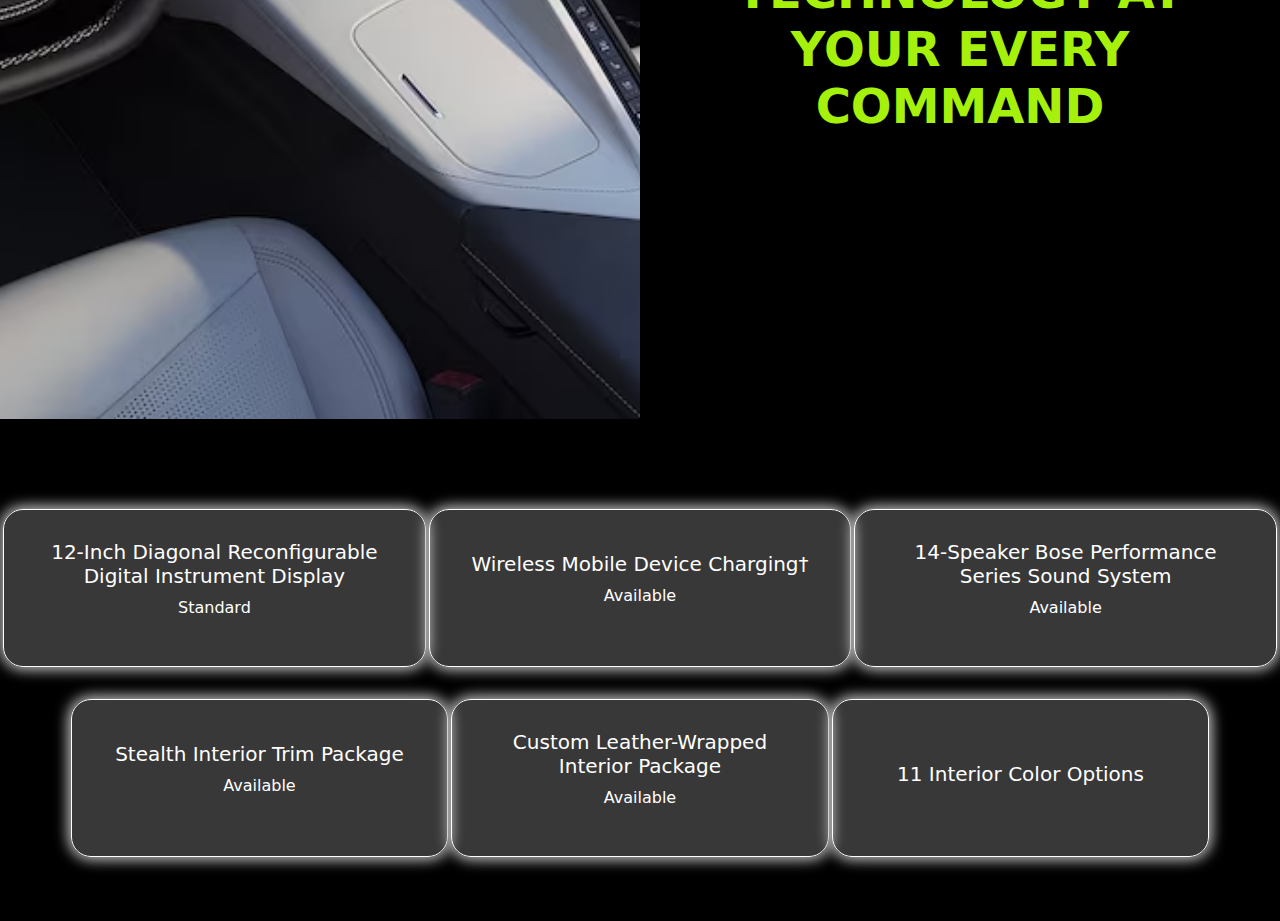
<file: pages/page1/index.html>
<!DOCTYPE html>
<html lang="en">
<head>
    <meta charset="UTF-8">
    <meta name="viewport" content="width=device-width, initial-scale=1.0">
    <title>Document</title>
    <link rel="stylesheet" href="./assets/css/style.css">
    <link rel="stylesheet" href="https://cdnjs.cloudflare.com/ajax/libs/font-awesome/6.5.2/css/all.min.css">
    <link href="https://cdn.jsdelivr.net/npm/bootstrap@5.3.3/dist/css/bootstrap.min.css" rel="stylesheet" integrity="sha384-QWTKZyjpPEjISv5WaRU9OFeRpok6YctnYmDr5pNlyT2bRjXh0JMhjY6hW+ALEwIH" crossorigin="anonymous">
    <script src="https://cdn.jsdelivr.net/npm/bootstrap@5.3.3/dist/js/bootstrap.bundle.min.js" integrity="sha384-YvpcrYf0tY3lHB60NNkmXc5s9fDVZLESaAA55NDzOxhy9GkcIdslK1eN7N6jIeHz" crossorigin="anonymous"></script>

</head>
<body>
    <header class="header">
        <div class="button">   
            <a href="../../index.html">
                <button>
                    <i class="fa-solid fa-house"></i>
                    HOME
                </button>
            </a>     
            <a href="../Feature-1/index.html">
                <button>
                    <i class="fa-brands fa-squarespace"></i>
                    FEATURE 1
                </button>
            </a>  
            <a href="">
                <button>
                    <i class="fa-brands fa-squarespace"></i>
                    FEATURE 2
                </button>
            </a>  
        </div>
    </header>
    <section class="section-top">
        <div id="carouselExampleRide" class="carousel slide" data-bs-ride="true">
            <div class="carousel-inner">
              <div class="carousel-item active">
                <img src="./assets/img/2024-stingray-design-1.avif" class="d-block w-100" alt="...">
              </div>
              <div class="carousel-item">
                <img src="./assets/img/2024-stingray-performance.avif" class="d-block w-100" alt="...">
              </div>
            </div>
            <button class="carousel-control-prev" type="button" data-bs-target="#carouselExampleRide" data-bs-slide="prev">
              <span class="carousel-control-prev-icon" aria-hidden="true"></span>
              <span class="visually-hidden">Previous</span>
            </button>
            <button class="carousel-control-next" type="button" data-bs-target="#carouselExampleRide" data-bs-slide="next">
              <span class="carousel-control-next-icon" aria-hidden="true"></span>
              <span class="visually-hidden">Next</span>
            </button>
          </div>
    </section>
    <section class="section-middle">
        <div class="container1">
            <h3>2024</h3>
            <h1>CORVETTE STINGRAY</h1>
        </div>
        <div class="container2">
            <div class="holder">
                <h5>$68,300†</h5>
                <p>Starting MSRP</p>
            </div>
            <div class="holder">
                <h5>495†</h5>
                <p>Max Avail. Horsepower</p>
            </div>
            <div class="holder">
                <h5>2.9 Seconds†</h5>
                <p>Avail. 0 to 60 time</p>
            </div>
            <div class="holder">
                <h5>194 MPH†</h5>
                <p>Top Track Speed</p>
            </div>  
        </div>
        <div class="logo">
            <img src="./assets/img/corvette-experience-03.avif" alt="">
        </div> 
        <div class="container3">
            <h1>Performance Exhaust</h1>
            <p>Twin exhaust outlets on each side</p>
        </div>
        <div class="container4">
            <h1>Available Convertible Engine Appearance Package</h1>
            <p>with Window Under Tonneau and Engine Cover</p>
        </div>
        <div class="container5">
            <h1>New 5-Split-Spoke Wheel Options</h1>
        </div>
        <div class="container6">
            <div class="left">
                <b>PERFORMANCE</b>
                <h1>THE MOST POWERFUL PRODUCTION STINGRAY IN HISTORY</h1>
                <p>Ready for a rush? Rocketing a quarter-mile time of just 11.2 seconds† with an available 495 horsepower†, the LT2 V8 in Stingray is engineered to give any driver the pulse-pounding ride they crave</p>
            </div>
            <div class="right">
            </div>
            </div>
    </section>
    <section class="section-bottom">
        <div class="container1">
            <div class="holder">
                <h5>8-Speed </h5>
                <p>Dual-Clutch Transmission</p>
            </div>
            <div class="holder">
                <h5>470 lb.-ft. of Torque† </h5>
                <p>Available</p>
            </div>
            <div class="holder">
                <h5>Magnetic Selective Ride ControlTM 4.0</h5>
                <p>Available</p>
            </div>
        </div>
        <div class="holder">
            <div class="sub-container">
                <h3>A true performance machine</h3>
                <h5>Engineering perfection</h5>
                <p> This naturally aspirated V8 is positioned behind the driver, putting more power to the rear wheels where it matters most.</p>
            </div>
            <div class="container1">
            <div class="container2">
                <div class="start">
                </div>
                <div class="bottom">
                    <h3>Lightning-quick shifting</h3>
                    <p>The standard 8-speed dual-clutch transmission combines the smoothness of an automatic with the control of a manual, giving you quicker times – lap after lap.</p>
                </div>
            </div>
            <div class="container3">
                <div class="start">
                </div>
                <div class="bottom">
                    <h3>Next-generation damping</h3>
                    <p>Available Magnetic Selective Ride Control™ 4.0 features an innovative suspension fluid containing metal particles that align to change fluid viscosity, giving you the confidence and control to push harder while staying planted. And it’s able to read the road every millisecond and adapts in as little as 10–15 milliseconds.</p>
                </div>
            </div>
        </div>
        </div>
        <div class="container4">
            <div class="top">
                <div class="left">    
                </div>
                <div class="right">
                    <h3>Ready to soar</h3>
                    <p>Inspired by fighter jets, this cockpit combines functional technology with luxurious craftsmanship – all wrapped in genuine leather.</p>
                    <h2>TECHNOLOGY AT YOUR EVERY COMMAND</h2>
                </div>
            </div>
            <div class="bottom">
                <div class="holder">
                    <h5>12-Inch Diagonal Reconfigurable Digital Instrument Display</h5>
                    <p>Standard</p>
                </div>
                <div class="holder">
                    <h5>Wireless Mobile Device Charging†</h5>
                    <p>Available</p>
                </div>
                <div class="holder">
                    <h5>14-Speaker Bose Performance Series Sound System</h5>
                    <p>Available</p>
                </div>
            </div>
            <div class="bottom">
                <div class="holder">
                    <h5>Stealth Interior Trim Package</h5>
                    <p>Available</p>
                </div>
                <div class="holder">
                    <h5>Custom Leather-Wrapped Interior Package</h5>
                    <p>Available</p>
                </div>
                <div class="holder">
                    <h5>11 Interior Color Options</h5>
                </div>
            </div>
        </div>

    </section>
</body>
</html>
</file>
<file: assets/css/style.css>
body{
    margin: 0;
       
    }
    .header {
        display: inline-flex;  
        position: fixed;
        justify-content: center;
        height: 5vh;
        width: 100%;
        top: 0;
        z-index: 1;
        background-color: rgb(43, 42, 42);
        color: black;
    
        &:hover{
            height: 12vh;
    
            & > .button{
               & > a > button{
                visibility: visible;
    
               }
            }
        }
                & > .button {
                    display: flex;
                    align-items: center;
                    justify-content: center;
                    gap: 2rem;
                    flex-direction: row;
                    margin-left: 3px;
    
                    & > a {
                        text-decoration: none;
    
                        & > button{
                            padding: 6px 15px;
                            display: flex;
                            border: none;
                            position: relative;
                            color: white;
                            font-family: "Playwrite DE VA", cursive;
                            font-size: 12px;
                            font-weight: 600;
                            align-items: center;
                            justify-content: center;
                            gap: 1rem;
                            visibility: hidden;
                            background-color: transparent;
    
                             & > i{
                                visibility: visible;
                             }
    
                            &:hover{
                                border-bottom: 2px solid red;
                            }
                        }
                }
        }
    }
    
    .section{
        display: flex;
        flex-direction: row;
        width: 100%;
        height: 100vh;
        background-color: aqua;
    
        & > .container1{
            display: flex;
            align-items: center;
            justify-content: center;
            flex-direction: column;
            height: 100vh;
            width: 50%;
            background-color: rgba(255, 255, 255, 0.555);
           
    
            & > h4{
                font-family:Arial, Helvetica, sans-serif;
                font-size: 2rem;
            }
            & > h1{
                font-family:Arial, Helvetica, sans-serif;
                font-size: 3rem;
                font-weight: 900;
            }
    
            & > p {
                font-family:'Lucida Sans', 'Lucida Sans Regular', 'Lucida Grande', 'Lucida Sans Unicode', Geneva, Verdana, sans-serif;
                font-size: 1.5rem;
                text-align: center;
            }
        
        }
        
        & > .container2{
            display: flex;
            align-items: center;
            justify-content: center;
            width: 50%;
            height: 100vh;
        
            & > img{
                height: 80vh;
                animation: upward 2s infinite;
            }
        }
    }
    
    @keyframes upward {
        0%{
    
        }
        50%{
            transform: translateY(-70px);
        }
        
    }
</file>
<file: pages/Feature-1/assets/css/style.css>
.header {
    display: inline-flex;  
    position: fixed;
    justify-content: center;
    height: 5vh;
    width: 100%;
    top: 0;
    z-index: 1;
    background-color: rgb(43, 42, 42);
    color: black;

    &:hover{
        height: 12vh;

        & > .button{
           & > a > button{
            visibility: visible;

           }
        }
    }
            & > .button {
                display: flex;
                align-items: center;
                justify-content: center;
                gap: 2rem;
                flex-direction: row;
                margin-left: 3px;

                & > a {
                    text-decoration: none;

                    & > button{
                        padding: 6px 15px;
                        display: flex;
                        border: none;
                        position: relative;
                        color: white;
                        font-family: "Playwrite DE VA", cursive;
                        font-size: 12px;
                        font-weight: 600;
                        align-items: center;
                        justify-content: center;
                        gap: 1rem;
                        visibility: hidden;
                        background-color: transparent;
                         & > i{
                            visibility: visible;
                         }
                        &:hover{
                            border-bottom: 2px solid red;
                        }
                    }
            }
    }
}

.section-top{
    height: 100vh;

}
.section-middle{
    display: flex;
    flex-direction: column;
    height: 400vh;

    

    & > .container1{
        display: flex;
        flex-direction: column;
        align-items: center;
        justify-content: center;
        height: 30vh;
        margin-top: 30px;

        & > h1{
            font-weight: 700;
            font-size: 3rem;
            color:rgb(248, 14, 14);

        }
    }

    & > .container2{
        display: flex;
        flex-direction: row;
        padding: 20px;
        width: 100%;
        justify-content: center;
        height: 40vh;
       
        & > .holder{
            display: flex;
            flex-direction: column;
            align-items: center;
            border-left: 1px solid black;
            border-right: 1px solid black;
            padding: 20px;
            width: 25%;
           

        }
    }

    & > .logo{
        display: flex;
        width: 100%;
        justify-content: center;
        margin-top: 5rem;

        & > img{
            height: 20vh;
        }
    }
    & > .container3{
        display: flex;
        height: 50vh;
        background-image: url(../img/2024-stingray-highlight-1.avif);
        background-size: cover;
        background-position: center;
        width: 100%;
        align-items: center;
        justify-content: center;
        flex-direction: column;
        color: rgb(165, 241, 12);
        margin-top: 5rem;

        & > h1{
            font-size: 4rem;
            font-weight: 900;
        }
        & > p{
            font-size: 1rem;
        }
    }
    & > .container4{
        display: flex;
        height: 50vh;
        background-image: url(../img/2024-stingray-highlight-2-v2.avif);
        background-size: cover;
        background-position: center;
        width: 100%;
        align-items: center;
        justify-content: start;
        flex-direction: column;
        color:  rgb(248, 14, 14);
        margin-top: 2rem;

        & > h1{
            font-size: 2.5rem;
            font-weight: 900;
            margin-top: 2rem;
        }

        & > p{
            font-size: 1rem;
        }

    }
    & > .container5{
        display: flex;
        height: 50vh;
        background-image: url(../img/2024-stingray-highlight-3.avif);
        background-size: cover;
        background-position: center;
        width: 100%;
        align-items: center;
        justify-content: center;
        flex-direction: column;
        margin-top: 2rem;

        & > h1{
            font-size: 3rem;
            font-weight: 900;
            color: rgb(165, 241, 12);
        }
    }

    & > .container6{
        display: flex;
        height: 120vh;
        width: 100%;
        flex-direction: row;
        margin-top: 2rem;
        justify-content: center;
        align-items: center;
        box-shadow: 1px 1px 15px rgb(173, 171, 171), -1px -1px 15px rgb(173, 171, 171);        
        background-color: black;
        color: white;

        & > .left{
            display: flex;
            align-items: center;
            justify-content: center;
            flex-direction: column;
            width: 50%;
            height: 100vh;
            padding: 30px;
            gap: 2rem;

            & > h1{
                font-size: 3rem;
                font-weight: 900;
                color:  rgb(248, 14, 14);

            }
    
            & > p{
                font-size: 1rem;
            }
        }

        & > .right{
            display: flex;
            width: 50%;
            height: 100vh;
            background-size: cover;
            background-position: center;
            background-image: url(../img//2024-stingray-performance.avif);
        }
    }
}
.section-bottom{
    display: flex;
    align-items: center;
    flex-direction: column;
    background-color: gray;

    & > .container1{
        display: flex;
        flex-direction: row;
        justify-content: space-evenly;
        width: 100%;
        height: 20vh;
        background-color: black;


        & > .holder{
            color:  rgb(248, 14, 14);
            display: flex;
            flex-direction: column;
            justify-content: center;
            align-items: center;
        }
    }

    & > .holder{
        display: flex;
        flex-direction: column;
        background-color: gray;
        padding: 40px;
        justify-content: center;
        gap: 2rem;

        & > .sub-container{
            display: flex;
            flex-direction: column;

            & > p{
                color: white;
            }
    
            & > h5{ 
                color: rgb(165, 241, 12);
                font-size: 1.2rem;
                font-weight: 700;
            }
            & > h3{ 
                color: rgb(165, 241, 12);
                font-size: 3rem;
                font-weight: 800;
            }
        }

        & > .container1{
            display: flex;
            align-items: center;
            justify-content: center;
            flex-direction: row;
            gap: 2rem;
            
    & > .container2{
        display: flex;
        flex-direction: column;
        width: 40%;
        height: 100vh;
        align-items: center;
        justify-content: center;
        border: 3px solid whitesmoke;
        background-color: rgb(165, 241, 12);
        padding: 20px;
        border-radius: 20px;

        & > .start{
            display: flex;
            height: 50%;
            width: 100%;
            background-image: url(../img/engine.avif);
            background-size: cover;
            background-position: center;
            border-radius: 20px;

        }

        & > .bottom{
            display: flex;
            height: 50%;
            flex-direction: column;
            justify-content: center;

            & > h3{
                font-weight:  700;
            }
        }
    }
    
    & > .container3{
        display: flex;
        flex-direction: column;
        width: 40%;
        height: 100vh;
        align-items: center;
        justify-content: center;
        border: 3px solid whitesmoke;
        background-color: rgb(165, 241, 12);
        padding: 20px;
        border-radius: 20px;

        & > .start{
            display: flex;
            height: 50%;
            width: 100%;
            background-image: url(../img/2024-stingray-performance-4-v2.avif);
            background-size: cover;
            background-position: center;
            border-radius: 20px;
        }

        & > .bottom{
            display: flex;
            height: 50%;
            flex-direction: column;
            justify-content: center;
            
            & > h3{
                font-weight:  700;
            }
            
        }
    }
} 
}
    & > .container4{
        display: flex;
        width: 100%;
        flex-direction: column;
        justify-content: center;
        align-items: center;
        background-color: black;
        color: white;
        padding-bottom: 2rem;

        & > .top{
            display: flex;
            height: 120vh;
            width: 100%;
            flex-direction: row;
            justify-content: center;
            align-items: center;
            background-color: black;
            color: white;

            & > .left{
                display: flex;
                width: 50%;
                height: 100vh;
                background-size: cover;
                background-position: center;
                background-image: url(../img/2024-stingray-technology-1-v2\ \(1\).avif);
            }

        & > .right{
            display: flex;
            align-items: center;
            justify-content: center;
            flex-direction: column;
            width: 50%;
            height: 100vh;
            padding: 20px;
            gap: 2rem;
            text-align: center;

            & > h3{
                font-weight: 700;
                color: yellowgreen;

            }
            & > h2{
                font-size: 3rem;
                font-weight: 900;
                color: rgb(165, 241, 12);
            }
    
            & > p{
                font-size: 1rem;
            }
        }

       
    }
       & > .bottom{
            display: flex;
            flex-direction: row;
            justify-content: space-evenly;
            margin-bottom: 2rem;

            & > .holder{
                display: flex;
                align-items: center;
                justify-content: center;
                width: 33%;
                padding: 30px;
                flex-direction: column;
                text-align: center;
                border: 1px solid white;
                box-shadow: 1px 1px 15px rgb(173, 171, 171), -1px -1px 15px rgb(173, 171, 171);        
                background-color: rgba(255, 255, 255, 0.219);
                border-radius: 20px;
                animation: hue 5s infinite;

            }
        }
    }
}

@keyframes hue {
    0%{

    }
    50%{
        box-shadow: 1px 1px 15px rgb(165, 241, 12), -1px -1px 15px rgb(165, 241, 12);        

    }
    100%{
        
    }
    
}
</file>
<file: pages/Feature-2/assets/css/style.css>
body {
    font-family: 'Arial', sans-serif;
    margin: 0;
    padding: 0;
    background-color: #ede0d4;
    overflow-x: hidden;
}

.header {
    display: flex;
    justify-content: center;
    align-items: center;
    height: 5vh;
    width: 100%;
    position: fixed;
    top: 0;
    z-index: 1;
    background-color: #8b4513; 
    color: #fff;
    transition: height 0.3s ease-in-out;
}

.header:hover {
    height: 12vh;
}

.header .button {
    display: flex;
    align-items: center;
    justify-content: center;
    gap: 2rem;
}

.header .button a {
    text-decoration: none;
}

.header .button a button {
    padding: 6px 15px;
    display: flex;
    border: none;
    color: #fff;
    font-family: "Arial", sans-serif;
    font-size: 12px;
    font-weight: 600;
    align-items: center;
    justify-content: center;
    gap: 1rem;
    background-color: transparent;
    transition: border-bottom 0.3s ease-in-out;
}

.header .button a button:hover {
    border-bottom: 2px solid #fff;
}


.title-container {
    display: flex;
    align-items: center;
    justify-content: center;
    margin: 10vh 0 2rem;
    gap: 1rem;
    animation: fadeIn 1s ease-in-out;
}

.title-container img {
    width: 50px;
    height: auto;
    border-radius: 50%;
    animation: zoomIn 1.5s ease-in-out;
}

.title-container h1 {
    font-size: 2rem;
    color: #8b4513; 
    animation: slideInLeft 1.5s ease-in-out;
}

.details {
    padding: 2rem;
    animation: fadeIn 1s ease-in-out;
}

.details h3 {
    text-align: center;
    color: #8b4513; 
    animation: slideInDown 1s ease-in-out;
}

.angles, .bullets, .specifications {
    display: flex;
    flex-direction: column;
    gap: 2rem;
    padding: 2rem;
    border-radius: 8px;
    background-color: #d2b48c; 
    box-shadow: 0 4px 8px rgba(0, 0, 0, 0.1);
    animation: slideInLeft 1s ease-in-out;
}

.angle-container, .bullet-container {
    display: flex;
    justify-content: space-between;
    align-items: center;
    padding: 1rem;
    border: 2px solid transparent;
    border-radius: 8px;
    background-color: #f4a261; 
    box-shadow: 0 4px 8px rgba(0, 0, 0, 0.1);
    transition: border 0.3s ease-in-out, transform 0.3s ease-in-out;
    animation: slideInRight 1s ease-in-out;
}

.angle-container:hover, .bullet-container:hover {
    border: 2px solid #8b4513; 
    transform: scale(1.05);
}

.image-container {
    position: relative;
    width: 100%;
    height: auto;
    overflow: hidden;
    transition: transform 0.3s ease-in-out;
}

.image-container img {
    max-width: 100%;
    height: auto;
    border-radius: 8px;
}

.image-container .hover-image {
    position: absolute;
    top: 0;
    left: 0;
    opacity: 0;
    transition: opacity 0.3s ease-in-out;
}

.bullet-container:hover .hover-image {
    opacity: 1;
    z-index: 1;
}

.bullet-container:hover img {
    opacity: 0;
    z-index: 0;
}

.bullet-container:hover .image-container {
    transform: scale(1.1);
}

.bullet-container .description-container {
    transition: transform 0.3s ease-in-out;
}

.bullet-container:hover .description-container {
    transform: scale(1.1);
}

.specifications {
    text-align: center;
    animation: fadeIn 1s ease-in-out;
}

.specifications h3 {
    color: #8b4513; 
    animation: slideInLeft 1s ease-in-out;
}

.materials {
    display: flex;
    flex-direction: column;
    align-items: center;
    gap: 1rem;
    animation: slideInRight 1s ease-in-out;
}

footer {
    background-color: #8b4513; 
    color: #fff;
    text-align: center;
    padding: 2rem;
    border-top: 4px solid #d2b48c; 
    transition: padding 0.3s ease-in-out;
    animation: fadeIn 1s ease-in-out;
}

@media (max-width: 768px) {
    .angle-container, .bullet-container {
        flex-direction: column;
        align-items: center;
    }
}

@keyframes fadeIn {
    0% {
        opacity: 0;
        transform: translateY(-20px);
    }
    100% {
        opacity: 1;
        transform: translateY(0);
    }
}

@keyframes fadeInUp {
    0% {
        opacity: 0;
        transform: translateY(20px);
    }
    100% {
        opacity: 1;
        transform: translateY(0);
    }
}

@keyframes slideInLeft {
    0% {
        opacity: 0;
        transform: translateX(-20px);
    }
    100% {
        opacity: 1;
        transform: translateX(0);
    }
}

@keyframes slideInRight {
    0% {
        opacity: 0;
        transform: translateX(20px);
    }
    100% {
        opacity: 1;
        transform: translateX(0);
    }
}

@keyframes slideInDown {
    0% {
        opacity: 0;
        transform: translateY(-20px);
    }
    100% {
        opacity: 1;
        transform: translateY(0);
    }
}

@keyframes slideInUp {
    0% {
        opacity: 0;
        transform: translateY(20px);
    }
    100% {
        opacity: 1;
        transform: translateY(0);
    }
}

@keyframes zoomIn {
    0% {
        transform: scale(0);
    }
    100% {
        transform: scale(1);
    }
}
</file>
<file: pages/page1/assets/css/style.css>
.header {
    display: inline-flex;  
    position: fixed;
    justify-content: center;
    height: 5vh;
    width: 100%;
    top: 0;
    z-index: 1;
    background-color: rgb(43, 42, 42);
    color: black;

    &:hover{
        height: 12vh;

        & > .button{
           & > a > button{
            visibility: visible;

           }
        }
    }
            & > .button {
                display: flex;
                align-items: center;
                justify-content: center;
                gap: 2rem;
                flex-direction: row;
                margin-left: 3px;

                & > a {
                    text-decoration: none;

                    & > button{
                        padding: 6px 15px;
                        display: flex;
                        border: none;
                        position: relative;
                        color: white;
                        font-family: "Playwrite DE VA", cursive;
                        font-size: 12px;
                        font-weight: 600;
                        align-items: center;
                        justify-content: center;
                        gap: 1rem;
                        visibility: hidden;
                        background-color: transparent;
                         & > i{
                            visibility: visible;
                         }
                        &:hover{
                            border-bottom: 2px solid red;
                        }
                    }
            }
    }
}

.section-top{
    height: 100vh;

}
.section-middle{
    display: flex;
    flex-direction: column;
    height: 400vh;

    

    & > .container1{
        display: flex;
        flex-direction: column;
        align-items: center;
        justify-content: center;
        height: 30vh;
        margin-top: 30px;

        & > h1{
            font-weight: 700;
            font-size: 3rem;
            color:rgb(248, 14, 14);

        }
    }

    & > .container2{
        display: flex;
        flex-direction: row;
        padding: 20px;
        width: 100%;
        justify-content: center;
        height: 40vh;
       
        & > .holder{
            display: flex;
            flex-direction: column;
            align-items: center;
            border-left: 1px solid black;
            border-right: 1px solid black;
            padding: 20px;
            width: 25%;
           

        }
    }

    & > .logo{
        display: flex;
        width: 100%;
        justify-content: center;
        margin-top: 5rem;

        & > img{
            height: 20vh;
        }
    }
    & > .container3{
        display: flex;
        height: 50vh;
        background-image: url(../img/2024-stingray-highlight-1.avif);
        background-size: cover;
        background-position: center;
        width: 100%;
        align-items: center;
        justify-content: center;
        flex-direction: column;
        color: rgb(165, 241, 12);
        margin-top: 5rem;

        & > h1{
            font-size: 4rem;
            font-weight: 900;
        }
        & > p{
            font-size: 1rem;
        }
    }
    & > .container4{
        display: flex;
        height: 50vh;
        background-image: url(../img/2024-stingray-highlight-2-v2.avif);
        background-size: cover;
        background-position: center;
        width: 100%;
        align-items: center;
        justify-content: start;
        flex-direction: column;
        color:  rgb(248, 14, 14);
        margin-top: 2rem;

        & > h1{
            font-size: 2.5rem;
            font-weight: 900;
            margin-top: 2rem;
        }

        & > p{
            font-size: 1rem;
        }

    }
    & > .container5{
        display: flex;
        height: 50vh;
        background-image: url(../img/2024-stingray-highlight-3.avif);
        background-size: cover;
        background-position: center;
        width: 100%;
        align-items: center;
        justify-content: center;
        flex-direction: column;
        margin-top: 2rem;

        & > h1{
            font-size: 3rem;
            font-weight: 900;
            color: rgb(165, 241, 12);
        }
    }

    & > .container6{
        display: flex;
        height: 120vh;
        width: 100%;
        flex-direction: row;
        margin-top: 2rem;
        justify-content: center;
        align-items: center;
        box-shadow: 1px 1px 15px rgb(173, 171, 171), -1px -1px 15px rgb(173, 171, 171);        
        background-color: black;
        color: white;

        & > .left{
            display: flex;
            align-items: center;
            justify-content: center;
            flex-direction: column;
            width: 50%;
            height: 100vh;
            padding: 30px;
            gap: 2rem;

            & > h1{
                font-size: 3rem;
                font-weight: 900;
                color:  rgb(248, 14, 14);

            }
    
            & > p{
                font-size: 1rem;
            }
        }

        & > .right{
            display: flex;
            width: 50%;
            height: 100vh;
            background-size: cover;
            background-position: center;
            background-image: url(../img//2024-stingray-performance.avif);
        }
    }
}
.section-bottom{
    display: flex;
    align-items: center;
    flex-direction: column;
    background-color: gray;

    & > .container1{
        display: flex;
        flex-direction: row;
        justify-content: space-evenly;
        width: 100%;
        height: 20vh;
        background-color: black;


        & > .holder{
            color:  rgb(248, 14, 14);
            display: flex;
            flex-direction: column;
            justify-content: center;
            align-items: center;
        }
    }

    & > .holder{
        display: flex;
        flex-direction: column;
        background-color: gray;
        padding: 40px;
        justify-content: center;
        gap: 2rem;

        & > .sub-container{
            display: flex;
            flex-direction: column;

            & > p{
                color: white;
            }
    
            & > h5{ 
                color: rgb(165, 241, 12);
                font-size: 1.2rem;
                font-weight: 700;
            }
            & > h3{ 
                color: rgb(165, 241, 12);
                font-size: 3rem;
                font-weight: 800;
            }
        }

        & > .container1{
            display: flex;
            align-items: center;
            justify-content: center;
            flex-direction: row;
            gap: 2rem;
            
    & > .container2{
        display: flex;
        flex-direction: column;
        width: 40%;
        height: 100vh;
        align-items: center;
        justify-content: center;
        border: 3px solid whitesmoke;
        background-color: rgb(165, 241, 12);
        padding: 20px;
        border-radius: 20px;

        & > .start{
            display: flex;
            height: 50%;
            width: 100%;
            background-image: url(../img/engine.avif);
            background-size: cover;
            background-position: center;
            border-radius: 20px;

        }

        & > .bottom{
            display: flex;
            height: 50%;
            flex-direction: column;
            justify-content: center;

            & > h3{
                font-weight:  700;
            }
        }
    }
    
    & > .container3{
        display: flex;
        flex-direction: column;
        width: 40%;
        height: 100vh;
        align-items: center;
        justify-content: center;
        border: 3px solid whitesmoke;
        background-color: rgb(165, 241, 12);
        padding: 20px;
        border-radius: 20px;

        & > .start{
            display: flex;
            height: 50%;
            width: 100%;
            background-image: url(../img/2024-stingray-performance-4-v2.avif);
            background-size: cover;
            background-position: center;
            border-radius: 20px;
        }

        & > .bottom{
            display: flex;
            height: 50%;
            flex-direction: column;
            justify-content: center;
            
            & > h3{
                font-weight:  700;
            }
            
        }
    }
} 
}
    & > .container4{
        display: flex;
        width: 100%;
        flex-direction: column;
        justify-content: center;
        align-items: center;
        background-color: black;
        color: white;
        padding-bottom: 2rem;

        & > .top{
            display: flex;
            height: 120vh;
            width: 100%;
            flex-direction: row;
            justify-content: center;
            align-items: center;
            background-color: black;
            color: white;

            & > .left{
                display: flex;
                width: 50%;
                height: 100vh;
                background-size: cover;
                background-position: center;
                background-image: url(../img/2024-stingray-technology-1-v2\ \(1\).avif);
            }

        & > .right{
            display: flex;
            align-items: center;
            justify-content: center;
            flex-direction: column;
            width: 50%;
            height: 100vh;
            padding: 20px;
            gap: 2rem;
            text-align: center;

            & > h3{
                font-weight: 700;
                color: yellowgreen;

            }
            & > h2{
                font-size: 3rem;
                font-weight: 900;
                color: rgb(165, 241, 12);
            }
    
            & > p{
                font-size: 1rem;
            }
        }

       
    }
       & > .bottom{
            display: flex;
            flex-direction: row;
            justify-content: space-evenly;
            margin-bottom: 2rem;

            & > .holder{
                display: flex;
                align-items: center;
                justify-content: center;
                width: 33%;
                padding: 30px;
                flex-direction: column;
                text-align: center;
                border: 1px solid white;
                box-shadow: 1px 1px 15px rgb(173, 171, 171), -1px -1px 15px rgb(173, 171, 171);        
                background-color: rgba(255, 255, 255, 0.219);
                border-radius: 20px;
                animation: hue 5s infinite;

            }
        }
    }
}

@keyframes hue {
    0%{

    }
    50%{
        box-shadow: 1px 1px 15px rgb(165, 241, 12), -1px -1px 15px rgb(165, 241, 12);        

    }
    100%{
        
    }
    
}
</file>
